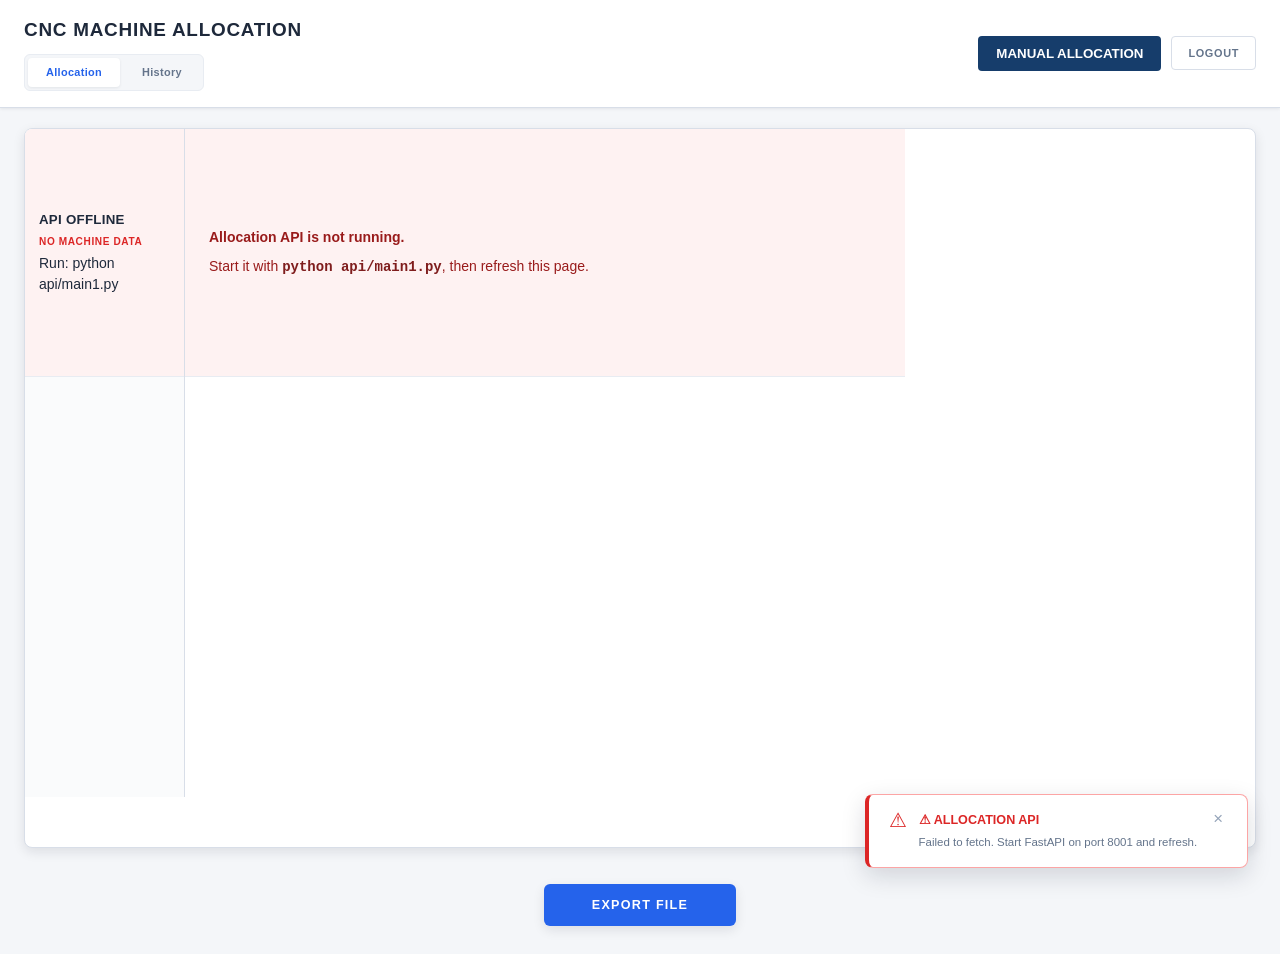
<file: allocation/index.html>
<!DOCTYPE html>
<html lang="en">
<head>
  <meta charset="UTF-8">
  <meta name="viewport" content="width=device-width, initial-scale=1.0">
  <title>CNC Machine Allocation</title>
  <link rel="stylesheet" href="style.css">
</head>
<body>
  <div class="app">
    <header class="app-header">
      <div class="header-left">
        <h1>CNC Machine Allocation</h1>
        <nav class="app-nav">
          <a href="index.html" class="nav-link active">Allocation</a>
          <a href="history.html" class="nav-link">History</a>
        </nav>
      </div>
      <div class="header-actions">
        <button class="btn-manual" id="manualAllocationBtn" type="button">MANUAL ALLOCATION</button>
        <button class="btn-logout" id="logoutBtn" type="button">LOGOUT</button>
      </div>
    </header>

    <div class="schedule-wrapper">
      <div class="schedule-grid">
        <div class="machine-list" id="machineList"></div>

        <div class="timeline-body">
          <div class="timeline-scroll" id="timelineBodyScroll">
            <div class="timeline-canvas" id="timelineCanvas">
              <div class="machine-rows" id="machineRows"></div>
            </div>
          </div>
        </div>
      </div>
    </div>

    <div class="export-section">
      <!-- <button class="btn-export" id="refreshBtn" type="button">RE-ALLOCATION</button> -->
      <button class="btn-export" id="exportBtn">EXPORT FILE</button>
    </div>
  </div>

  <div class="drag-preview" id="dragPreview" hidden>
    <div class="preview-part"></div>
    <div class="preview-time"></div>
    <div class="preview-status"></div>
  </div>

  <div class="toast" id="toast" hidden>
    <div class="toast-icon">⚠</div>
    <div class="toast-content">
      <strong id="toastTitle">Allocation Conflict</strong>
      <p id="toastMessage"></p>
    </div>
    <button class="toast-close" id="toastClose">&times;</button>
  </div>

  <div class="modal-backdrop" id="manualModal" hidden>
    <section class="manual-modal" role="dialog" aria-modal="true" aria-labelledby="manualModalTitle">
      <div class="manual-modal-header">
        <h2 id="manualModalTitle">Manual Allocation</h2>
        <button type="button" class="modal-close" id="manualModalClose" aria-label="Close">&times;</button>
      </div>
      <p class="manual-form-note">Fields below use the existing <code>testdata3</code> column names.</p>
      <form id="manualAllocationForm">
        <div class="manual-form-grid" id="manualFormFields"></div>
        <div class="manual-form-actions">
          <button type="button" class="btn-secondary" id="manualCancelBtn">CANCEL</button>
          <button type="submit" class="btn-manual">CREATE ALLOCATION</button>
        </div>
      </form>
    </section>
  </div>

  <script src="data.js"></script>
  <script src="script.js"></script>
</body>
</html>
</file>
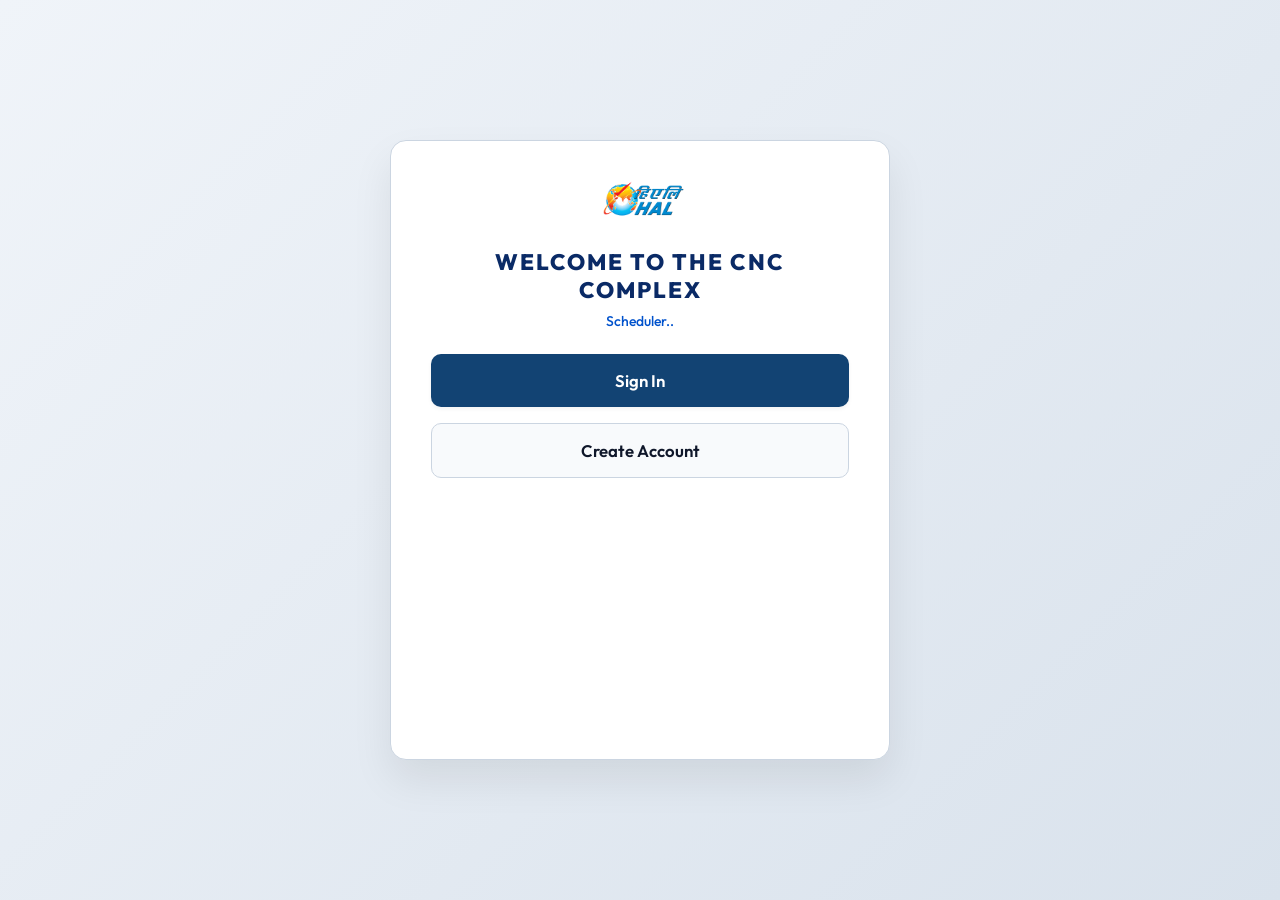
<file: sorting/index.html>
<!DOCTYPE html>
<html lang="en">
<head>
    <meta charset="UTF-8">
    <meta name="viewport" content="width=device-width, initial-scale=1.0">
    <title>Nova – Auth &
         Dashboard</title>
    <style>
        @import url('https://fonts.googleapis.com/css2?family=Outfit:wght@300;400;500;600;700&display=swap');

        :root {
            --primary: #124373;
            --primary-glow: rgba(18, 67, 115, 0.15);
            --secondary: #0066cc;
            --secondary-glow: rgba(0, 102, 204, 0.15);
            --bg-dark: #f1f5f9;
            --card-bg: #ffffff;
            --card-border: #cbd5e1;
            --text-main: #0f172a;
            --text-muted: #64748b;
            --error: #dc2626;
            --success: #15803d;
            --warning: #b45309;
        }

        body, html {
            margin: 0; padding: 0; width: 100vw; height: 100vh;
            font-family: 'Outfit', sans-serif;
            background: linear-gradient(135deg, #f0f4f9 0%, #d9e2ec 100%);
            color: var(--text-main);
            overflow: hidden;
            display: flex;
            justify-content: center;
            align-items: center;
        }

        .app-container {
            position: relative; width: 100%; max-width: 500px;
            height: 620px; z-index: 10;
            transition: max-width 0.4s ease, height 0.4s ease;
        }
        
        .app-container.wide {
            max-width: 900px;
            height: 700px;
        }

        /* ── Welcome + Login redesign (scoped to #page1 / #login-step1 only) ── */
        #page1, #login-step1 {
            padding: 40px;
            border-radius: 16px;
            box-shadow: 0 20px 40px rgba(0,0,0,0.08);
        }
        #page1 .company-logo, #login-step1 .company-logo {
            width: 90px;
            height: auto;
        }
        .welcome-heading {
            margin: 0 0 8px 0;
            text-transform: uppercase;
            font-weight: 800;
            font-size: 1.4rem;
            letter-spacing: 2px;
            color: #0A2A66;
            text-align: center;
        }
        .welcome-subtitle {
            margin: 0 0 24px 0;
            color: #0052cc;
            font-size: 14px;
            font-weight: 500;
            text-align: center;
        }
        .btn-lg {
            padding: 16px 20px;
            font-size: 1.05rem;
            font-weight: 600;
            border-radius: 10px;
        }
        #group-login-pass { position: relative; }
        #loginPassword { padding-right: 44px; }
        .pw-toggle {
            position: absolute;
            right: 14px;
            top: 14px;
            font-size: 16px;
            line-height: 1;
            cursor: pointer;
            user-select: none;
        }

        .page {
            position: absolute; inset: 0;
            background: var(--card-bg);
            border: 1px solid var(--card-border); border-radius: 12px;
            padding: 30px 35px;
            box-shadow: 0 10px 15px -3px rgba(0,0,0,0.05), 0 4px 6px -4px rgba(0,0,0,0.05);
            display: flex; flex-direction: column; justify-content: flex-start;
            transition: opacity 0.3s ease, transform 0.3s ease;
            opacity: 0; pointer-events: none; visibility: hidden;
            overflow-y: auto;
        }
        .page::-webkit-scrollbar { width: 6px; }
        .page::-webkit-scrollbar-track { background: transparent; }
        .page::-webkit-scrollbar-thumb { background: #cbd5e1; border-radius: 3px; }
        .page { -ms-overflow-style: auto; scrollbar-width: thin; }

        .page.active { opacity: 1; transform: translateX(0); pointer-events: all; visibility: visible; }
        .page.right  { transform: translateX(50px); opacity: 0; }
        .page.left   { transform: translateX(-50px); opacity: 0; }

        .logo-header {
            text-align: center;
            margin-bottom: 20px;
            display: flex;
            justify-content: center;
        }
        .company-logo {
            height: 60px;
            object-fit: contain;
        }

        h2 {
            margin: 0 0 10px 0; font-size: 24px; font-weight: 700; letter-spacing: -0.5px;
            color: var(--primary); text-align: center;
        }
        p.subtitle { color: var(--text-muted); margin-bottom: 24px; font-size: 14px; font-weight: 400; text-align: center; }

        .input-group { position: relative; margin-bottom: 24px; }
        .input-group input {
            width: 100%; padding: 14px 16px; border-radius: 8px;
            border: 1px solid var(--card-border); background: #ffffff;
            color: var(--text-main); font-family: inherit; font-size: 15px;
            box-sizing: border-box; transition: all 0.2s ease; outline: none;
        }
        .input-group label {
            position: absolute; left: 16px; top: 14px; color: var(--text-muted);
            transition: all 0.2s ease; pointer-events: none;
            font-size: 15px; font-weight: 400;
        }
        .input-group input:focus,
        .input-group input:not(:placeholder-shown) {
            border-color: var(--primary); background: #ffffff;
            box-shadow: 0 0 0 3px var(--primary-glow);
        }
        .input-group input:focus + label,
        .input-group input:not(:placeholder-shown) + label {
            top: -9px; left: 12px; font-size: 12px; font-weight: 500;
            background: var(--card-bg); padding: 0 6px; color: var(--primary);
            border-radius: 4px; letter-spacing: 0.5px;
        }

        @keyframes violent-shake {
            0%,100% { transform: translateX(0); }
            20% { transform: translateX(-8px); }
            40% { transform: translateX(8px); }
            60% { transform: translateX(-8px); }
            80% { transform: translateX(8px); }
        }
        .error input, .error select { border-color: var(--error) !important; box-shadow: 0 0 0 3px rgba(220,38,38,0.15) !important; }
        .error label { color: var(--error) !important; }
        .shake { animation: violent-shake 0.4s ease; }

        button {
            width: 100%; padding: 14px; border: none; border-radius: 8px;
            font-size: 15px; font-weight: 600; font-family: inherit;
            cursor: pointer; transition: all 0.2s ease;
            position: relative; overflow: hidden;
        }
        button:active { transform: scale(0.98); }

        .btn-primary {
            background: var(--primary);
            color: #fff; margin-bottom: 16px;
            box-shadow: 0 2px 4px rgba(0,0,0,0.05);
        }
        .btn-primary:hover { background: #0c3156; }
        .btn-primary:disabled { opacity: 0.6; cursor: not-allowed; transform: none; }

        .btn-secondary {
            background: #f8fafc; color: var(--text-main);
            border: 1px solid var(--card-border);
        }
        .btn-secondary:hover { background: #f1f5f9; border-color: #94a3b8; }

        .back-link {
            text-align: center; margin-top: 12px; font-size: 14px;
            color: var(--text-muted); cursor: pointer; transition: all 0.2s;
            display: inline-block; width: 100%;
        }
        .back-link:hover { color: var(--primary); text-decoration: underline; }

        @keyframes scaleUp {
            from { transform: scale(0.8); opacity: 0; }
            to { transform: scale(1); opacity: 1; }
        }
        .success-icon {
            display: none; width: 64px; height: 64px; border-radius: 50%;
            background: #f0fdf4; border: 2px solid var(--success);
            color: var(--success); font-size: 32px; line-height: 64px; text-align: center;
            margin: 0 auto 20px auto;
            animation: scaleUp 0.3s ease-out forwards;
        }

        /* ── Dashboard Table ── */
        table { width: 100%; border-collapse: collapse; margin-bottom: 12px; }
        th {
            background: #f8fafc; color: var(--text-muted);
            font-weight: 600; padding: 10px 8px; font-size: 11px;
            text-transform: uppercase; letter-spacing: 1px;
            border-bottom: 2px solid var(--card-border);
        }
        td { padding: 10px 8px; border-bottom: 1px solid #e2e8f0; vertical-align: middle; }

        .table-select {
            width: 100%; padding: 8px 10px; border-radius: 6px;
            background: #ffffff; color: var(--text-main);
            border: 1px solid var(--card-border); font-family: inherit;
            font-size: 13px; outline: none; cursor: pointer; transition: all 0.2s;
        }
        .table-select option { background: #ffffff; color: var(--text-main); }
        .table-select:focus { border-color: var(--primary); box-shadow: 0 0 0 2px var(--primary-glow); }
        .table-select.dup-error { border-color: var(--error) !important; box-shadow: 0 0 0 2px rgba(220,38,38,0.15) !important; }

        .priority-badge {
            display: inline-flex; align-items: center; justify-content: center;
            width: 24px; height: 24px; border-radius: 50%; font-size: 12px;
            font-weight: 600; background: var(--primary);
            color: #fff; margin: 0 auto; display: block; text-align: center; line-height: 24px;
        }

        .btn-add-row {
            background: #f0fdf4; color: var(--success);
            border: 1px solid rgba(21,128,61,0.3); padding: 8px 14px;
            width: auto; border-radius: 6px; font-size: 13px; float: right; margin-bottom: 10px;
            font-weight: 500;
        }
        .btn-add-row:hover { background: var(--success); color: white; }

        .btn-remove-row {
            width: 32px; height: 32px; padding: 0; border-radius: 6px;
            background: #fef2f2; color: var(--error);
            border: 1px solid rgba(220,38,38,0.3);
            display: flex; justify-content: center; align-items: center; margin: 0 auto;
            font-size: 14px;
        }
        .btn-remove-row:hover { background: var(--error); color: white; transform: scale(1.05); }

        @keyframes slideInDown {
            from { opacity: 0; transform: translateY(-10px); }
            to   { opacity: 1; transform: translateY(0); }
        }
        .dynamic-row { animation: slideInDown 0.3s ease-out forwards; transition: opacity 0.3s, transform 0.3s; }

        /* ── Duplicate Toast ── */
        #dup-toast {
            position: fixed; bottom: 30px; left: 50%; transform: translateX(-50%) translateY(80px);
            background: #fee2e2; border: 1px solid #fca5a5;
            color: #991b1b; padding: 12px 24px; border-radius: 8px; font-size: 14px;
            z-index: 1000; font-weight: 500;
            transition: transform 0.3s ease, opacity 0.3s ease;
            opacity: 0; pointer-events: none; white-space: nowrap;
            box-shadow: 0 4px 6px -1px rgba(0,0,0,0.1);
        }
        #dup-toast.show { transform: translateX(-50%) translateY(0); opacity: 1; }

        /* ── Loading spinner ── */
        .spinner {
            display: inline-block; width: 16px; height: 16px;
            border: 2px solid rgba(255,255,255,0.3); border-top-color: #fff;
            border-radius: 50%; animation: spin 0.7s linear infinite; vertical-align: middle; margin-right: 8px;
        }
        @keyframes spin { to { transform: rotate(360deg); } }

        /* ── Results Page ── */
        .results-header { display: flex; align-items: center; gap: 12px; margin-bottom: 6px; }
        .results-badge {
            padding: 4px 12px; border-radius: 20px; font-size: 12px; font-weight: 600;
            background: var(--primary);
            color: #fff; letter-spacing: 0.5px;
        }

        .api-error-banner {
            background: #fee2e2; border: 1px solid #fca5a5;
            border-radius: 8px; padding: 14px 16px; margin-bottom: 16px;
            font-size: 14px; color: #991b1b; display: none;
        }

        .results-table {
            width: 100%;
            color: #1e293b;
            border-collapse: collapse;
            margin-top: 20px;
            background: white;
            border-radius: 8px;
            border: 1px solid #cbd5e1;
            font-size: 14px;
        }

        .results-table th {
            background: var(--primary);
            color: #ffffff;
            padding: 12px;
            text-align: left;
            position: sticky;
            font-weight: 500;
            top: 0;
        }

        .results-table td {
            padding: 10px 12px;
            border-bottom: 1px solid #cbd5e1;
        }

        .results-table tr:nth-child(even) {
            background: #f8fafc;
        }

        .results-table tr:hover {
            background: #f1f5f9;
        }

        .results-table td,
        .results-table th {
            white-space: nowrap;
        }

        #results-container {
            overflow-x: auto;
        }

        .allocation-action-bar {
            display: flex;
            justify-content: flex-end;
            margin-top: 14px;
        }

        .btn-proceed-allocation {
            width: auto;
            min-width: 230px;
            background: #15803d;
            color: #ffffff;
            border: 1px solid #15803d;
            padding: 13px 20px;
            border-radius: 8px;
            font-weight: 700;
        }

        .btn-proceed-allocation:hover {
            background: #166534;
        }
    </style>
</head>
<body>

<!-- Duplicate Toast -->
<div id="dup-toast">⚠ Duplicate combination detected</div>

<div class="app-container">

    <!-- PAGE 1: Welcome -->
    <div id="page1" class="page active">
        <div class="logo-header">
            <img src="hal_logo.png" alt="HAL Logo" class="company-logo">
        </div>
        <div style="text-align:center; margin-top:10px;">
            <div class="welcome-heading">Welcome to the CNC Complex</div>
            <p class="welcome-subtitle">Scheduler..</p>
            <button class="btn-primary btn-lg" onclick="navigate('page1','login-step1','forward')">Sign In</button>
            <button class="btn-secondary btn-lg" onclick="navigate('page1','signup-step1','forward')">Create Account</button>
        </div>
    </div>

    <!-- LOGIN (single-step: username + password together) -->
    <div id="login-step1" class="page right">
        <div class="logo-header">
            <img src="hal_logo.png" alt="HAL Logo" class="company-logo">
        </div>
        <div id="login-form-content">
            <h2>Sign in as Admin</h2>
            <p class="subtitle">Enter your credentials to continue.</p>
            <div class="input-group" id="group-login-user">
                <input type="text" id="loginUsername" placeholder=" " autocomplete="off">
                <label>Username</label>
            </div>
            <div class="input-group" id="group-login-pass">
                <input type="password" id="loginPassword" placeholder=" " autocomplete="off">
                <label>Password</label>
                <span class="pw-toggle" id="loginPwToggle" onclick="toggleLoginPassword()">👁️</span>
            </div>
            <div id="login-error" class="api-error-banner" style="display:none;"></div>
            <button class="btn-primary btn-lg" onclick="submitLogin()">Login</button>
            <div class="back-link" onclick="navigate('login-step1','page1','backward')">← Return Home</div>
        </div>
        <div id="login-success-state" style="display:none; text-align:center; margin-top:20px;">
            <div class="success-icon" id="login-success-icon">✓</div>
            <h2>Access Granted</h2>
            <p class="subtitle" id="login-greeting">Secure connection established.</p>
            <button class="btn-primary" onclick="navigate('login-step1','dashboard-page','forward')">Enter Dashboard</button>
        </div>
    </div>

    <!-- SIGNUP (single step: Full Legal Name, Username, Password only) -->
    <div id="signup-step1" class="page right">
        <div class="logo-header">
            <img src="hal_logo.png" alt="HAL Logo" class="company-logo">
        </div>
        <div id="signup-form-content">
            <h2>Create Account</h2><p class="subtitle">Register with your details.</p>
            <div class="input-group" id="group-name"><input type="text" id="fullName" placeholder=" " autocomplete="off"><label>Full Legal Name</label></div>
            <div class="input-group" id="group-username"><input type="text" id="username" placeholder=" " autocomplete="off"><label>Username</label></div>
            <div class="input-group" id="group-password"><input type="password" id="password" placeholder=" " autocomplete="off"><label>Password</label></div>
            <div id="signup-error" class="api-error-banner" style="display:none;"></div>
            <button class="btn-primary" onclick="submitSignup()">Initialize Account</button>
            <div class="back-link" onclick="navigate('signup-step1','page1','backward')">← Cancel</div>
        </div>
        <div id="signup-success-state" style="display:none; text-align:center; margin-top:20px;">
            <div class="success-icon" id="signup-success-icon">✓</div>
            <h2>System Ready</h2>
            <p class="subtitle">Your profile has been created.</p>
            <button class="btn-primary" onclick="navigate('signup-step1','dashboard-page','forward')">Enter Dashboard</button>
        </div>
    </div>

    <!-- ══════════════════════════════════════════════
         DASHBOARD PAGE
    ══════════════════════════════════════════════ -->
    <div id="dashboard-page" class="page right" style="justify-content:flex-start; padding-top:28px;">
        <div class="logo-header">
            <img src="hal_logo.png" alt="HAL Logo" class="company-logo">
        </div>
        <h2 style="font-size:26px;">Priority Configurator</h2>
        <p class="subtitle" style="margin-bottom:8px;">Row order = priority rank (top = highest)</p>

        <div style="overflow:hidden;">
            <button class="btn-add-row" onclick="addRow()">+ Add Row</button>
            <div style="clear:both;"></div>
        </div>

        <table id="dashboard-table">
            <thead>
                <tr>
                    <th>#</th>
                    <th>PROJECT</th>
                    <th>MODULE</th>
                    <th>AC_COMP</th>
                    <th>DEL</th>
                </tr>
            </thead>
            <tbody id="table-body"></tbody>
        </table>

        <div id="api-error-banner" class="api-error-banner"></div>

        <button class="btn-primary" id="submit-btn" onclick="submitDashboardData()" style="margin-top:auto;">
            Submit &amp; Fetch Results
        </button>
        <button class="btn-secondary" id="existing-allocation-btn" onclick="openExistingAllocation()" style="margin-top:8px;">
            Existing Allocation
        </button>
        <div class="back-link" onclick="resetApp()">← Logout</div>
    </div>

    <!-- ══════════════════════════════════════════════
         RESULTS PAGE  (populated after API call)
    ══════════════════════════════════════════════ -->
    <div id="results-page" class="page right" style="justify-content:flex-start; padding-top:28px;width:100%;">
        <div class="logo-header">
            <img src="hal_logo.png" alt="HAL Logo" class="company-logo">
        </div>
        <div class="results-header">
            <h2 style="font-size:24px; margin:0;">Query Results</h2>
            <span class="results-badge" id="result-count-badge">0 rows</span>
        </div>
        <p class="subtitle" style="margin-bottom:14px;">Sorted by your priority order</p>

       <div
    id="results-container"
    style="flex:1; overflow-y:auto;"
></div>


<div
    id="allocation-error"
    style="
        display:none;
        margin-top:12px;
        padding:12px;
        border-radius:8px;
        background:#fff1f2;
        border:1px solid #fecaca;
        color:#b91c1c;
        font-size:14px;
    "
></div>


<div
    style="
        display:flex;
        gap:12px;
        margin-top:14px;
        flex-wrap:wrap;
    "
>

    <button
        class="btn-primary"
        id="proceed-allocation-btn"
        onclick="proceedForAllocation()"
        style="
            flex:1;
            min-width:220px;
            background:#166534;
        "
    >
        ⚙ Proceed for Allocation
    </button>


    <button
        class="btn-primary"
        onclick="
            navigate(
                'results-page',
                'dashboard-page',
                'backward'
            );
            resetDashboard();
        "
        style="
            flex:1;
            min-width:220px;
        "
    >
        ← Configure Again
    </button>

</div>


<div
    class="back-link"
    onclick="resetApp()"
>
    Logout
</div>
    </div>

</div>

<script>
/* ══════════════════════════════════════════════
   CONFIG – point to your FastAPI server
══════════════════════════════════════════════ */
const API_BASE = "http://localhost:8000";   // existing Sorting API
const ALLOCATION_API_BASE = "http://localhost:8001"; // allocation API (main1.py)

// Sorting Dashboard and Allocation Dashboard should be sibling folders.
// Example: /sorting/index.html  ->  /allocation/index.html
const ALLOCATION_DASHBOARD_URL = "../allocation/index.html";

let sortedRowsForAllocation = [];
let latestSortedRows = [];

/* ══════════════════════════════════════════════
   NAVIGATION
══════════════════════════════════════════════ */
function navigate(fromId, toId, direction) {
    const from = document.getElementById(fromId);
    const to   = document.getElementById(toId);
    
    // Toggles container width dynamically for dashboard/results vs auth views
    const container = document.querySelector('.app-container');
    if (toId === 'dashboard-page' || toId === 'results-page') {
        container.classList.add('wide');
    } else {
        container.classList.remove('wide');
    }
    
    from.classList.remove('active');
    if (direction === 'forward') {
        from.classList.add('left');
        to.classList.remove('right','left'); to.classList.add('active');
    } else {
        from.classList.add('right');
        to.classList.remove('left','right'); to.classList.add('active');
    }
}

/* ══════════════════════════════════════════════
   AUTH VALIDATION
══════════════════════════════════════════════ */
function validateFields(ids) {
    let ok = true;
    ids.forEach(id => {
        const el = document.getElementById(id);
        if (!el.value.trim()) {
            ok = false;
            const g = el.parentElement;
            g.classList.add('error','shake');
            setTimeout(() => g.classList.remove('shake'), 400);
        } else { el.parentElement.classList.remove('error'); }
    });
    return ok;
}

/* Lightweight client-side session cache ONLY — identifies who is currently
   signed in so the sorting page and the allocation dashboard can pass
   user_id to the backend. It is NOT the source of truth for any allocation,
   completion, queue, maintenance, or Work Order data — that all comes from
   MySQL via the API on every load, per the persistence requirement. */
function setCurrentUser(user) {
    localStorage.setItem('cnc_current_user', JSON.stringify(user));
}
function getCurrentUser() {
    try { return JSON.parse(localStorage.getItem('cnc_current_user') || 'null'); }
    catch { return null; }
}

function showAuthError(elId, message) {
    const el = document.getElementById(elId);
    el.textContent = message;
    el.style.display = 'block';
}
function hideAuthError(elId) {
    const el = document.getElementById(elId);
    el.style.display = 'none';
    el.textContent = '';
}

const USERNAME_ALNUM_RE = /^[A-Za-z0-9]+$/;

async function submitLogin() {
    hideAuthError('login-error');
    if (!validateFields(['loginUsername','loginPassword'])) return;
    const username = document.getElementById('loginUsername').value.trim();
    const password = document.getElementById('loginPassword').value;
    if (password.length < 6) { showAuthError('login-error', 'Password must be at least 6 characters.'); return; }

    try {
        const res = await fetch(`${API_BASE}/auth/login`, {
            method: 'POST',
            headers: { 'Content-Type': 'application/json' },
            body: JSON.stringify({ username, password })
        });
        const result = await res.json().catch(() => ({}));
        if (!res.ok) throw new Error(result.detail || 'Invalid username or password.');

        setCurrentUser({ user_id: result.user_id, username: result.username, full_name: result.full_name });
        document.getElementById('login-greeting').innerText = `Welcome back, ${result.full_name || result.username}.`;
        document.getElementById('login-form-content').style.display = 'none';
        document.getElementById('login-success-state').style.display = 'block';
        document.getElementById('login-success-icon').style.display = 'block';
    } catch (err) {
        showAuthError('login-error', err.message || 'Login failed.');
    }
}
function toggleLoginPassword() {
    const pwd = document.getElementById('loginPassword');
    const icon = document.getElementById('loginPwToggle');
    if (pwd.type === 'password') {
        pwd.type = 'text';
        icon.textContent = '🙈';
    } else {
        pwd.type = 'password';
        icon.textContent = '👁️';
    }
}

async function submitSignup() {
    hideAuthError('signup-error');
    if (!validateFields(['fullName','username','password'])) return;
    const fullName = document.getElementById('fullName').value.trim();
    const username = document.getElementById('username').value.trim();
    const password = document.getElementById('password').value;

    if (!USERNAME_ALNUM_RE.test(username)) {
        showAuthError('signup-error', 'Username must contain only letters and digits.');
        return;
    }
    if (password.length < 6) {
        showAuthError('signup-error', 'Password must be at least 6 characters.');
        return;
    }

    try {
        const res = await fetch(`${API_BASE}/auth/register`, {
            method: 'POST',
            headers: { 'Content-Type': 'application/json' },
            body: JSON.stringify({ full_name: fullName, username, password })
        });
        const result = await res.json().catch(() => ({}));
        if (!res.ok) throw new Error(result.detail || 'Registration failed.');

        setCurrentUser({ user_id: result.user_id, username: result.username, full_name: result.full_name });
        document.getElementById('signup-form-content').style.display = 'none';
        document.getElementById('signup-success-state').style.display = 'block';
        document.getElementById('signup-success-icon').style.display = 'block';
    } catch (err) {
        showAuthError('signup-error', err.message || 'Registration failed. Try a different username.');
    }
}

/* ══════════════════════════════════════════════
   EXISTING ALLOCATION — restore, never re-run
══════════════════════════════════════════════ */
async function openExistingAllocation() {
    const user = getCurrentUser();
    const btn = document.getElementById('existing-allocation-btn');
    if (btn) { btn.disabled = true; btn.textContent = 'Checking…'; }
    try {
        const url = user?.user_id
            ? `${ALLOCATION_API_BASE}/allocation-batch/active?user_id=${encodeURIComponent(user.user_id)}`
            : `${ALLOCATION_API_BASE}/allocation-batch/active`;
        const res = await fetch(url, { cache: 'no-store' });
        const result = await res.json().catch(() => ({}));
        if (!res.ok) throw new Error(result.detail || 'Unable to check for an active allocation.');

        if (!result.has_active_batch) {
            showToast('No active allocation found for your account.');
            return;
        }
        // Restore only — no sorting, no re-allocation, no queue reset.
        window.location.href = ALLOCATION_DASHBOARD_URL;
    } catch (err) {
        showToast(err.message || 'Unable to restore existing allocation.');
    } finally {
        if (btn) { btn.disabled = false; btn.textContent = 'Existing Allocation'; }
    }
}

/* ══════════════════════════════════════════════
   DASHBOARD – TABLE LOGIC
══════════════════════════════════════════════ */
const PROJECTS = ["Maruti","Mahindra","Audi","Tata","BMW","Tesla"];
const MODULES  = ["Transmission","Door","Braking","Wheel","Engine","Chassis"];

// Track all selected combinations: key = "project::module"
const usedCombos = new Set();

function buildOptions(list, selectedValue) {
    return list.map(v => `<option value="${v}" ${v===selectedValue?'selected':''}>${v}</option>`).join('');
}

function addRow() {
    const tbody = document.getElementById("table-body");
    const rowIndex = tbody.rows.length + 1;

    const row = document.createElement("tr");
    row.className = "dynamic-row";
    row.dataset.combo = "";   // tracks current project::module combo

    row.innerHTML = `
        <td><span class="priority-badge">${rowIndex}</span></td>
        <td>
            <select class="table-select proj-sel" onchange="onComboChange(this.closest('tr'))">
                ${buildOptions(PROJECTS, PROJECTS[0])}
            </select>
        </td>
        <td>
            <select class="table-select mod-sel" onchange="onComboChange(this.closest('tr'))">
                ${buildOptions(MODULES, MODULES[0])}
            </select>
        </td>
        <td>
            <input type="number" class="table-select ac-inp" min="0" placeholder="0.00" step="0.01">
        </td>
        <td>
            <button class="btn-remove-row" onclick="removeRow(this)">✕</button>
        </td>
    `;

    tbody.appendChild(row);
    refreshPriorityBadges();
    onComboChange(row);   // register initial combo
}

function onComboChange(row) {
    // Release old combo
    if (row.dataset.combo) usedCombos.delete(row.dataset.combo);

    const proj = row.querySelector('.proj-sel').value;
    const mod  = row.querySelector('.mod-sel').value;
    const key  = `${proj}::${mod}`;

    if (usedCombos.has(key)) {
        // Highlight duplicates
        row.querySelector('.proj-sel').classList.add('dup-error');
        row.querySelector('.mod-sel').classList.add('dup-error');
        row.dataset.combo = "";   // don't claim it
        showToast(`"${proj} + ${mod}" already used in another row`);
    } else {
        row.querySelector('.proj-sel').classList.remove('dup-error');
        row.querySelector('.mod-sel').classList.remove('dup-error');
        usedCombos.add(key);
        row.dataset.combo = key;
    }
}

function removeRow(btn) {
    const row = btn.closest('tr');
    if (row.dataset.combo) usedCombos.delete(row.dataset.combo);
    row.style.opacity = '0'; row.style.transform = 'translateX(30px)';
    setTimeout(() => { row.remove(); refreshPriorityBadges(); }, 300);
}

function refreshPriorityBadges() {
    document.querySelectorAll('#table-body tr').forEach((r, i) => {
        const badge = r.querySelector('.priority-badge');
        if (badge) badge.textContent = i + 1;
    });
}

/* ── Toast ── */
let toastTimer;
function showToast(msg) {
    const t = document.getElementById('dup-toast');
    t.textContent = `⚠ ${msg}`;
    t.classList.add('show');
    clearTimeout(toastTimer);
    toastTimer = setTimeout(() => t.classList.remove('show'), 2800);
}

/* ── Submit ── */
async function submitDashboardData() {
    const rows  = document.querySelectorAll('#table-body tr');
    if (rows.length === 0) { showToast('Add at least one row'); return; }

    // Check for any unresolved duplicates (rows without a registered combo)
    const hasDup = Array.from(rows).some(r => r.dataset.combo === "");
    if (hasDup) { showToast('Fix duplicate combinations before submitting'); return; }

    // Build payload
    const combinations = Array.from(rows).map(r => ({
        project: r.querySelector('.proj-sel').value,
        module:  r.querySelector('.mod-sel').value,
        ac_comp: parseFloat(r.querySelector('.ac-inp').value) || null,
    }));

    // UI: loading state
    const btn = document.getElementById('submit-btn');
    btn.disabled = true;
    btn.innerHTML = `<span class="spinner"></span>Fetching…`;
    document.getElementById('api-error-banner').style.display = 'none';

    try {
        const res = await fetch(`${API_BASE}/submit`, {
            method: 'POST',
            headers: { 'Content-Type': 'application/json' },
            body: JSON.stringify({ combinations }),
        });

        if (!res.ok) {
            const err = await res.json();
            throw new Error(err.detail || `HTTP ${res.status}`);
        }

       const data = await res.json();

latestSortedRows = Array.isArray(data)
    ? data
    : [];

renderResults(
    latestSortedRows,
    combinations
);
        navigate('dashboard-page','results-page','forward');

    } catch (e) {
        const banner = document.getElementById('api-error-banner');
        banner.textContent = `⚠ API Error: ${e.message}`;
        banner.style.display = 'block';
    } finally {
        btn.disabled = false;
        btn.innerHTML = 'Submit &amp; Fetch Results';
    }
}

/* ══════════════════════════════════════════════
   RESULTS RENDERER
══════════════════════════════════════════════ */
function isCompletedSortedRow(row) {
    const extra = row?.extra_data || {};
    if (extra.already_completed === true) return true;
    const workOrder = String(extra.work_order || extra.WORK_ORDER || extra['Work Order'] || '').trim();
    const sameWorkFlag = extra.same_work_already_processed === true;
    if (sameWorkFlag && workOrder) return true;
    return false;
}

function renderResults(rows, originalCombos) {
    rows = (Array.isArray(rows) ? rows : []).filter(row => !isCompletedSortedRow(row));
    sortedRowsForAllocation = rows;
    latestSortedRows = rows;
    const container = document.getElementById('results-container');
    container.innerHTML = '';

    document.getElementById('result-count-badge').textContent =
        `${rows.length} row${rows.length !== 1 ? 's' : ''}`;

    if (rows.length === 0) {
        container.innerHTML = `
            <p style="color:var(--text-muted); text-align:center; margin-top:30px;">
                No data returned from the database.
            </p>`;
        return;
    }

    // Collect all extra_data keys so every column is shown
    const extraColumns = [...new Set(
        rows.flatMap(r => Object.keys(r.extra_data || {}))
    )];

    let table = `
        <table class="results-table">
            <thead>
                <tr>
                    <th>Project</th>
                    <th>Module</th>
                    <th>Priority</th>
                    <th>AC_COMP</th>
                    ${extraColumns.map(col => `<th>${col}</th>`).join("")}
                </tr>
            </thead>
            <tbody>
    `;

    rows.forEach(row => {
        table += `
            <tr>
                <td>${row.project}</td>
                <td>${row.module}</td>
                <td>${row.priority}</td>
                <td>${row.ac_comp ?? "-"}</td>
                ${extraColumns.map(col =>
                    `<td>${row.extra_data?.[col] ?? "-"}</td>`
                ).join("")}
            </tr>
        `;
    });

    table += `
            </tbody>
        </table>
    `;

    container.innerHTML = table;
}

/* ══════════════════════════════════════════════
   PROCEED FOR ALLOCATION
══════════════════════════════════════════════ */
async function proceedForAllocation() {

    const button =
        document.getElementById(
            "proceed-allocation-btn"
        );

    const errorBox =
        document.getElementById(
            "allocation-error"
        );


    errorBox.style.display = "none";
    errorBox.textContent = "";


    // --------------------------------------------------------
    // Safety check
    // --------------------------------------------------------

    if (
        !Array.isArray(latestSortedRows) ||
        latestSortedRows.length === 0
    ) {

        errorBox.textContent =
            "No sorted data is available for allocation.";

        errorBox.style.display = "block";

        return;
    }


    // --------------------------------------------------------
    // Loading state
    // --------------------------------------------------------

    button.disabled = true;

    button.innerHTML =
        "⚙ Allocating...";


    try {

        console.log(
            "Sending sorted rows for allocation:",
            latestSortedRows
        );


        // ----------------------------------------------------
        // SEND EXACT SORTED ORDER
        // ----------------------------------------------------

        const response =
            await fetch(
                `${ALLOCATION_API_BASE}/allocate`,
                {
                    method: "POST",

                    headers: {
                        "Content-Type":
                            "application/json"
                    },

                    body: JSON.stringify({
                        rows: (Array.isArray(latestSortedRows) ? latestSortedRows : [])
                            .filter(row => !isCompletedSortedRow(row)),
                        user_id: getCurrentUser()?.user_id ?? null
                    })
                }
            );


        // ----------------------------------------------------
        // Read response safely
        // ----------------------------------------------------

        const result =
            await response.json();


        if (!response.ok) {

            throw new Error(
                result.detail ||
                result.message ||
                `HTTP ${response.status}`
            );
        }


        if (!result.success) {

            throw new Error(
                result.message ||
                "Allocation failed."
            );
        }


        console.log(
            "Allocation completed:",
            result
        );


        // ----------------------------------------------------
        // Verify allocation results before navigation
        // ----------------------------------------------------

        const verifyResponse =
            await fetch(
                `${ALLOCATION_API_BASE}/allocation-results`,
                {
                    method: "GET",
                    cache: "no-store"
                }
            );


        if (!verifyResponse.ok) {

            throw new Error(
                "Allocation completed but results could not be loaded."
            );
        }


        const verifyData =
            await verifyResponse.json();


        if (
            !verifyData.success ||
            !Array.isArray(verifyData.data)
        ) {

            throw new Error(
                "Allocation result verification failed."
            );
        }


        if (verifyData.data.length === 0) {

            throw new Error(
                "Allocation completed but no allocation rows were returned."
            );
        }


        // ----------------------------------------------------
        // NAVIGATE
        // ----------------------------------------------------

        const allocationDashboard =
            "../allocation/index.html";


        window.location.href =
            allocationDashboard;


    } catch (error) {

        console.error(
            "Proceed for Allocation failed:",
            error
        );


        errorBox.textContent =
            `⚠ Allocation Error: ${error.message}`;

        errorBox.style.display =
            "block";


        button.disabled = false;

        button.innerHTML =
            "⚙ Proceed for Allocation";
    }
}

/* ══════════════════════════════════════════════
   RESET
══════════════════════════════════════════════ */
function resetApp() { window.location.reload(); }
function resetDashboard() {
    usedCombos.clear();
    document.getElementById('table-body').innerHTML = '';
    addRow();
}

/* ── Init ── */
window.onload = () => { addRow(); };
</script>
</body>
</html>
</file>
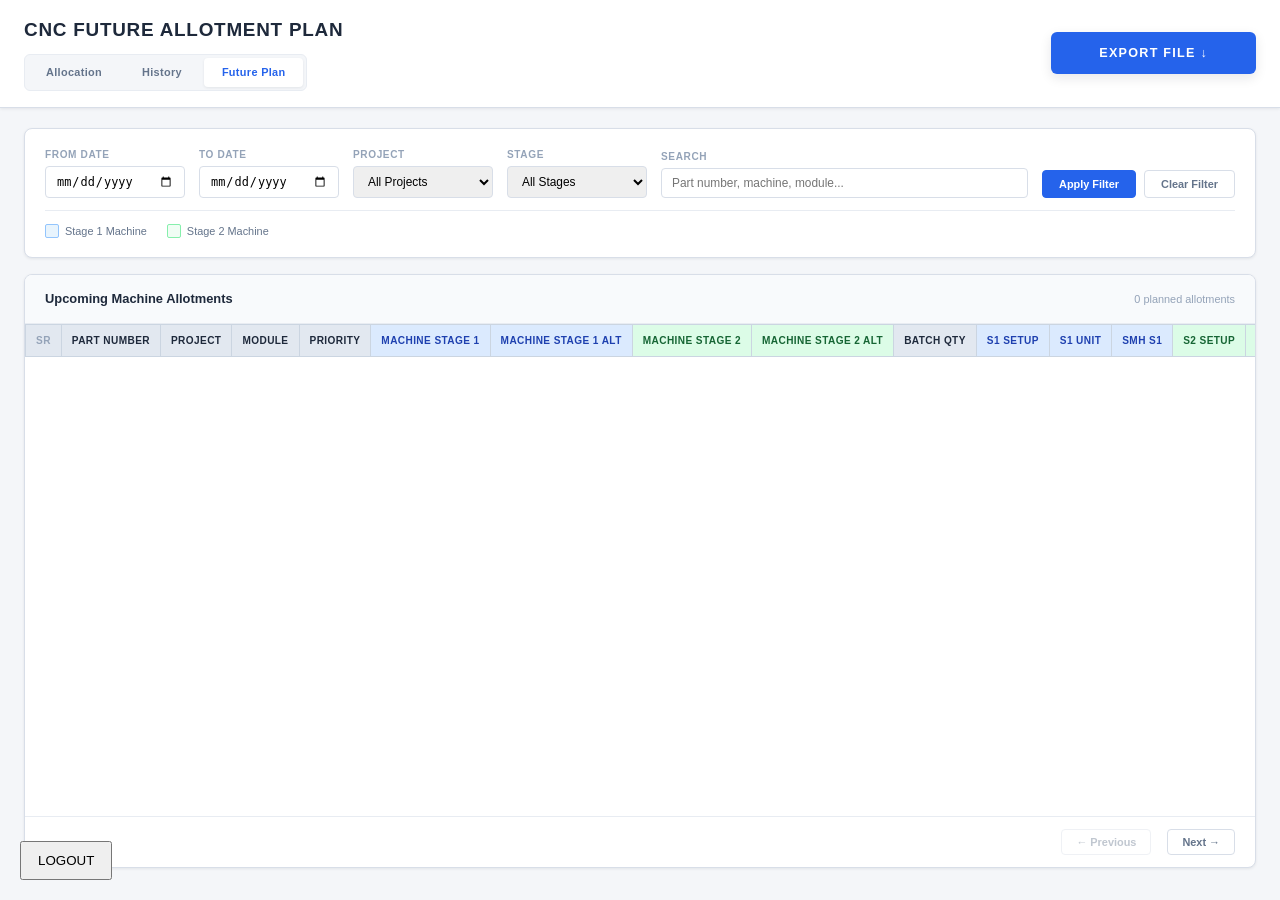
<file: allocation/future.html>
<!DOCTYPE html>
<html lang="en">
<head>
  <meta charset="UTF-8">
  <meta name="viewport" content="width=device-width, initial-scale=1.0">
  <title>CNC Future Allotment Plan</title>
  <link rel="stylesheet" href="style.css">
  <link rel="stylesheet" href="future.css">
</head>
<body>
  <div class="app future-app">
    <header class="app-header">
      <div class="header-left">
        <h1>CNC Future Allotment Plan</h1>
        <nav class="app-nav">
          <a href="index.html" class="nav-link">Allocation</a>
          <a href="history.html" class="nav-link">History</a>
          <a href="future.html" class="nav-link active">Future Plan</a>
        </nav>
      </div>
      <button class="btn-export btn-export-header" id="exportBtn">EXPORT FILE ↓</button>
    </header>

    <div class="future-content">
      <section class="filters-panel future-filters">
        <div class="filters-row">
          <div class="filter-group">
            <label for="dateFrom">From Date</label>
            <input type="date" id="dateFrom">
          </div>
          <div class="filter-group">
            <label for="dateTo">To Date</label>
            <input type="date" id="dateTo">
          </div>
          <div class="filter-group">
            <label for="projectFilter">Project</label>
            <select id="projectFilter">
              <option value="">All Projects</option>
            </select>
          </div>
          <div class="filter-group">
            <label for="stageFilter">Stage</label>
            <select id="stageFilter">
              <option value="">All Stages</option>
              <option value="Stage 1">Stage 1</option>
              <option value="Stage 2">Stage 2</option>
            </select>
          </div>
          <div class="filter-group filter-search">
            <label for="searchInput">Search</label>
            <input type="text" id="searchInput" placeholder="Part number, machine, module...">
          </div>
          <div class="filter-actions">
            <button class="btn-filter" id="applyFilter">Apply Filter</button>
            <button class="btn-filter btn-filter-secondary" id="clearFilter">Clear Filter</button>
          </div>
        </div>
        <div class="stage-legend">
          <span class="legend-item"><span class="legend-swatch stage-1"></span> Stage 1 Machine</span>
          <span class="legend-item"><span class="legend-swatch stage-2"></span> Stage 2 Machine</span>
        </div>
      </section>

      <section class="excel-section">
        <div class="excel-toolbar">
          <h2>Upcoming Machine Allotments</h2>
          <span class="record-count" id="recordCount"></span>
        </div>

        <div class="excel-wrapper" id="excelWrapper">
          <table class="excel-table" id="excelTable">
            <thead>
              <tr>
                <th class="col-sr">SR</th>
                <th>Part Number</th>
                <th>Project</th>
                <th>Module</th>
                <th>Priority</th>
                <th class="col-stage1">Machine Stage 1</th>
                <th class="col-stage1">Machine Stage 1 Alt</th>
                <th class="col-stage2">Machine Stage 2</th>
                <th class="col-stage2">Machine Stage 2 Alt</th>
                <th>Batch Qty</th>
                <th class="col-stage1">S1 Setup</th>
                <th class="col-stage1">S1 Unit</th>
                <th class="col-stage1">SMH S1</th>
                <th class="col-stage2">S2 Setup</th>
                <th class="col-stage2">S2 Unit</th>
                <th class="col-stage2">SMH S2</th>
                <th>AC Comp</th>
                <th>Final SMH</th>
                <th>Scheduled Date</th>
                <th>Status</th>
              </tr>
            </thead>
            <tbody id="excelTableBody"></tbody>
          </table>
        </div>

        <div class="pagination" id="pagination" hidden>
          <span class="pagination-info" id="paginationInfo"></span>
          <div class="pagination-controls">
            <button class="page-btn" id="prevPage" disabled>← Previous</button>
            <div class="page-numbers" id="pageNumbers"></div>
            <button class="page-btn" id="nextPage">Next →</button>
          </div>
        </div>
      </section>
    </div>
  </div>

  <button id="logoutBtn" type="button" style="position:fixed;left:20px;bottom:20px;z-index:20;padding:10px 16px;cursor:pointer;">LOGOUT</button>

  <script src="data.js"></script>
  <script src="future.js"></script>
</body>
</html>
</file>
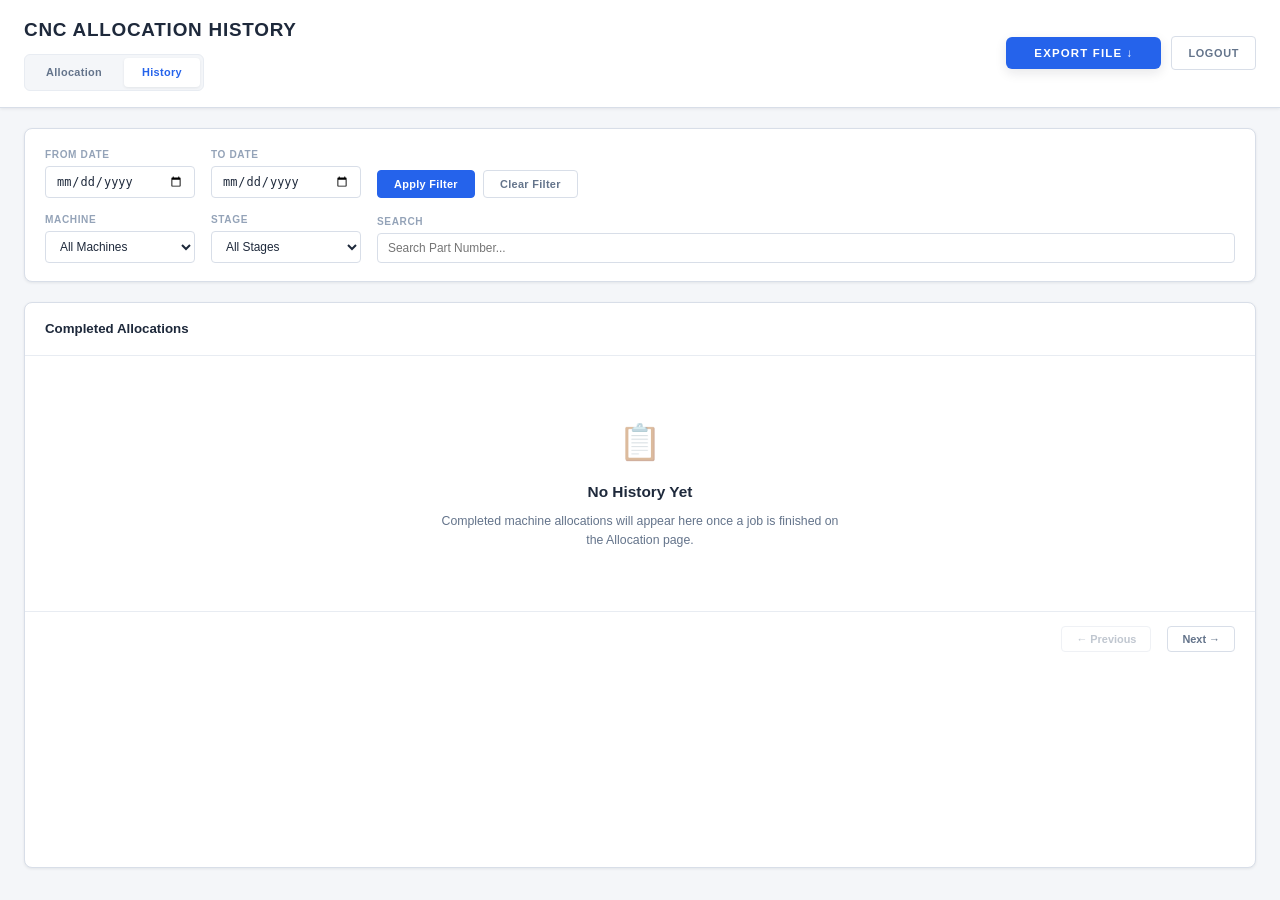
<file: allocation/history.html>
<!DOCTYPE html>
<html lang="en">
<head>
  <meta charset="UTF-8">
  <meta name="viewport" content="width=device-width, initial-scale=1.0">
  <title>CNC Allocation History</title>
  <link rel="stylesheet" href="style.css">
  <link rel="stylesheet" href="history.css">
</head>
<body>
  <div class="app history-app">
    <header class="app-header">
      <div class="header-left">
        <h1>CNC Allocation History</h1>
        <nav class="app-nav">
          <a href="index.html" class="nav-link">Allocation</a>
          <a href="history.html" class="nav-link active">History</a>
        </nav>
      </div>
      <div class="header-actions">
        <button class="btn-export btn-export-header" id="exportBtn">EXPORT FILE ↓</button>
        <button class="btn-logout" id="logoutBtn" type="button">LOGOUT</button>
      </div>
    </header>

    <div class="history-content">
      <section class="filters-panel">
        <div class="filters-row">
          <div class="filter-group">
            <label for="dateFrom">From Date</label>
            <input type="date" id="dateFrom" value="2026-08-09">
          </div>
          <div class="filter-group">
            <label for="dateTo">To Date</label>
            <input type="date" id="dateTo" value="2026-08-09">
          </div>
          <div class="filter-actions">
            <button class="btn-filter" id="applyFilter">Apply Filter</button>
            <button class="btn-filter btn-filter-secondary" id="clearFilter">Clear Filter</button>
          </div>
        </div>
        <div class="filters-row">
          <div class="filter-group">
            <label for="machineFilter">Machine</label>
            <select id="machineFilter">
              <option value="">All Machines</option>
            </select>
          </div>
          <div class="filter-group">
            <label for="stageFilter">Stage</label>
            <select id="stageFilter">
              <option value="">All Stages</option>
              <option value="Stage 1">Stage 1</option>
              <option value="Stage 2">Stage 2</option>
            </select>
          </div>
          <div class="filter-group filter-search">
            <label for="searchInput">Search</label>
            <input type="text" id="searchInput" placeholder="Search Part Number...">
          </div>
        </div>
      </section>

      <section class="table-section">
        <div class="table-header-bar">
          <h2>Completed Allocations</h2>
          <span class="record-count" id="recordCount"></span>
        </div>

        <div class="empty-state" id="emptyState" hidden>
          <div class="empty-icon">📋</div>
          <h3>No History Yet</h3>
          <p>Completed machine allocations will appear here once a job is finished on the Allocation page.</p>
        </div>

        <div class="empty-state empty-filtered" id="emptyFiltered" hidden>
          <div class="empty-icon">🔍</div>
          <h3>No Matching Records</h3>
          <p>No completed allocations match your current filters. Try adjusting the filters or search term.</p>
        </div>

        <div class="table-wrapper" id="tableWrapper">
          <table class="history-table" id="historyTable">
            <thead>
              <tr>
                <th class="col-sr">SR</th>
                <th data-sort="partNo">Part Number <span class="sort-icon"></span></th>
                <th data-sort="project">Project <span class="sort-icon"></span></th>
                <th data-sort="module">Module <span class="sort-icon"></span></th>
                <th data-sort="quantity">Quantity <span class="sort-icon"></span></th>
                <th data-sort="priority">Priority <span class="sort-icon"></span></th>
                <th data-sort="machine">Machine <span class="sort-icon"></span></th>
                <th data-sort="stage">Stage <span class="sort-icon"></span></th>
                <th data-sort="workOrder">Work Order <span class="sort-icon"></span></th>
                <th data-sort="startDate">Scheduled Start <span class="sort-icon"></span></th>
                <th data-sort="endDate">Scheduled End <span class="sort-icon"></span></th>
                <th>Estimated Start <span class="sort-icon"></span></th>
                <th>Estimated End <span class="sort-icon"></span></th>
                <th data-sort="duration">Duration <span class="sort-icon"></span></th>
                <th>Actual Start <span class="sort-icon"></span></th>
                <th>Actual End <span class="sort-icon"></span></th>
                <th data-sort="status">Status <span class="sort-icon"></span></th>
              </tr>
            </thead>
            <tbody id="historyTableBody"></tbody>
          </table>
        </div>

        <div class="pagination" id="pagination" hidden>
          <span class="pagination-info" id="paginationInfo"></span>
          <div class="pagination-controls">
            <button class="page-btn" id="prevPage" disabled>← Previous</button>
            <div class="page-numbers" id="pageNumbers"></div>
            <button class="page-btn" id="nextPage">Next →</button>
          </div>
        </div>
      </section>
    </div>
  </div>

  <script src="data.js"></script>
  <script src="history.js"></script>
</body>
</html>
</file>
<file: allocation/style.css>
/* CNC Machine Allocation — Professional Industrial UI */

*,
*::before,
*::after {
  box-sizing: border-box;
  margin: 0;
  padding: 0;
}

:root {
  --bg: #f4f6f9;
  --surface: #ffffff;
  --border: #d8dee8;
  --border-light: #e8ecf2;
  --text-primary: #1e293b;
  --text-secondary: #64748b;
  --text-muted: #94a3b8;
  --accent: #2563eb;
  --accent-hover: #1d4ed8;
  --accent-light: #eff6ff;
  --stage1-bg: #e8f4fd;
  --stage1-border: #93c5fd;
  --stage1-header: #1e40af;
  --stage2-bg: #f0fdf4;
  --stage2-border: #86efac;
  --stage2-header: #166534;
  --running: #059669;
  --running-bg: #ecfdf5;
  --completed: #6b7280;
  --completed-bg: #f3f4f6;
  --maintenance: #dc2626;
  --maintenance-bg: #fef2f2;
  --shadow-sm: 0 1px 3px rgba(15, 23, 42, 0.08);
  --shadow-md: 0 4px 12px rgba(15, 23, 42, 0.1);
  --machine-col-width: 160px;
  --row-height: 248px;
  --hour-width: 224px;
  --timeline-start-hour: 8;
  --timeline-end-hour: 18;
  --header-height: 52px;
}

html {
  font-size: 14px;
}

body {
  font-family: "Segoe UI", -apple-system, BlinkMacSystemFont, Roboto, "Helvetica Neue", Arial, sans-serif;
  background: var(--bg);
  color: var(--text-primary);
  line-height: 1.5;
  min-height: 100vh;
}

.app {
  max-width: 100%;
  min-height: 100vh;
  display: flex;
  flex-direction: column;
}

/* Header */
.app-header {
  background: var(--surface);
  border-bottom: 1px solid var(--border);
  padding: 16px 24px;
  display: flex;
  align-items: center;
  justify-content: space-between;
  box-shadow: var(--shadow-sm);
  position: sticky;
  top: 0;
  z-index: 100;
}

.header-left {
  display: flex;
  flex-direction: column;
  gap: 10px;
}

.app-header h1 {
  font-size: 1.35rem;
  font-weight: 700;
  letter-spacing: 0.04em;
  color: var(--text-primary);
  text-transform: uppercase;
}

.app-nav {
  display: flex;
  gap: 4px;
  background: var(--bg);
  padding: 3px;
  border-radius: 6px;
  border: 1px solid var(--border-light);
  width: fit-content;
}

.nav-link {
  padding: 6px 18px;
  font-size: 0.78rem;
  font-weight: 600;
  text-decoration: none;
  color: var(--text-secondary);
  border-radius: 4px;
  letter-spacing: 0.03em;
  transition: background 0.15s, color 0.15s;
}

.nav-link:hover {
  color: var(--text-primary);
  background: rgba(255, 255, 255, 0.7);
}

.nav-link.active {
  background: var(--surface);
  color: var(--accent);
  box-shadow: var(--shadow-sm);
}

.header-date {
  display: flex;
  flex-direction: column;
  align-items: flex-end;
  gap: 2px;
}

.date-label {
  font-size: 0.72rem;
  text-transform: uppercase;
  letter-spacing: 0.06em;
  color: var(--text-muted);
  font-weight: 600;
}

.date-value {
  font-size: 1rem;
  font-weight: 600;
  color: var(--accent);
}

/* Schedule Grid */
.schedule-wrapper {
  flex: 1;
  padding: 20px 24px;
  overflow: hidden;
}

.schedule-grid {
  display: grid;
  grid-template-columns: var(--machine-col-width) 1fr;
  grid-template-rows: 1fr;
  background: var(--surface);
  border: 1px solid var(--border);
  border-radius: 8px;
  box-shadow: var(--shadow-md);
  overflow: hidden;
  height: calc(100vh - 180px);
  min-height: 500px;
}

.machine-column-header,
.timeline-column-header {
  background: #f8fafc;
  border-bottom: 1px solid var(--border);
  font-size: 0.75rem;
  font-weight: 700;
  text-transform: uppercase;
  letter-spacing: 0.08em;
  color: var(--text-secondary);
  display: flex;
  align-items: center;
  padding: 0 16px;
}

.timeline-column-header {
  padding: 0;
  overflow: hidden;
}

.machine-list {
  overflow-y: auto;
  border-right: 1px solid var(--border);
  background: #fafbfc;
}

.timeline-body {
  overflow: hidden;
  position: relative;
}

.timeline-scroll {
  overflow-x: auto;
  overflow-y: hidden;
  height: 100%;
  scrollbar-width: thin;
  scrollbar-color: #cbd5e1 transparent;
}

.timeline-scroll::-webkit-scrollbar {
  height: 8px;
}

.timeline-scroll::-webkit-scrollbar-thumb {
  background: #cbd5e1;
  border-radius: 4px;
}

/* Timeline Ruler */
.timeline-ruler {
  display: flex;
  height: var(--header-height);
  min-width: max-content;
  position: relative;
  background: #f8fafc;
}

.hour-marker {
  flex-shrink: 0;
  width: var(--hour-width);
  display: flex;
  align-items: center;
  justify-content: flex-start;
  padding-left: 8px;
  font-size: 0.8rem;
  font-weight: 600;
  color: transparent;
  border-right: 1px solid var(--border-light);
  position: relative;
}

.hour-marker::after {
  content: "";
  position: absolute;
  bottom: 0;
  left: 0;
  right: 0;
  height: 2px;
  background: var(--border);
}

/* Timeline Canvas */
.timeline-canvas {
  position: relative;
  min-width: max-content;
}

.grid-lines {
  position: absolute;
  top: 0;
  left: 0;
  right: 0;
  bottom: 0;
  display: flex;
  pointer-events: none;
}

.grid-line {
  flex-shrink: 0;
  width: var(--hour-width);
  border-right: 1px solid var(--border-light);
  height: 100%;
}

/* Machine Rows */
.machine-rows {
  position: relative;
}

.machine-row {
  min-height: var(--row-height);
  border-bottom: 1px solid var(--border-light);
  position: relative;
  overflow: hidden;
}

.btn-manual { border:0; border-radius:4px; background:#163d6b; color:#fff; font-weight:700; padding:10px 18px; cursor:pointer; }
.btn-manual:hover { background:#0e2f57; }
.modal-backdrop { position:fixed; inset:0; z-index:2000; background:rgba(7,20,38,.55); display:flex; align-items:center; justify-content:center; padding:24px; }
.modal-backdrop[hidden] { display:none; }
.manual-modal { width:min(820px,96vw); max-height:90vh; overflow:auto; background:#fff; border-radius:8px; box-shadow:0 18px 60px rgba(0,0,0,.3); padding:22px; }
.manual-modal-header { display:flex; justify-content:space-between; align-items:center; border-bottom:1px solid #d8dee8; padding-bottom:12px; }
.manual-modal-header h2 { margin:0; color:#17365d; }
.modal-close { border:0; background:transparent; font-size:28px; cursor:pointer; }
.manual-form-note { color:#5d6878; }
.manual-form-grid { display:grid; grid-template-columns:repeat(2,minmax(0,1fr)); gap:14px 18px; }
.manual-field { display:flex; flex-direction:column; gap:5px; font-size:12px; font-weight:700; color:#34445a; }
.manual-field input,.manual-field select { box-sizing:border-box; width:100%; padding:9px; border:1px solid #bac5d3; border-radius:4px; background:#fff; }
.manual-form-actions { display:flex; justify-content:flex-end; gap:10px; margin-top:22px; }
.btn-secondary { border:1px solid #9ba8b8; border-radius:4px; background:#fff; padding:9px 18px; cursor:pointer; }
@media (max-width:650px) { .manual-form-grid { grid-template-columns:1fr; } }

.machine-lane {
  height: 100%;
  min-width: max-content;
  padding: 6px 12px;
  display: flex;
  flex-flow: row nowrap;
  align-items: flex-start;
  gap: 12px;
}

.board-api-error { display:flex; flex-direction:column; justify-content:center; gap:8px; height:100%; padding:24px; color:#991b1b; background:#fef2f2; box-sizing:border-box; }
.board-api-error code { color:#7f1d1d; font-weight:700; }
.api-error-item { background:#fef2f2; }

.machine-row.maintenance-row {
  background: repeating-linear-gradient(
    -45deg,
    transparent,
    transparent 8px,
    rgba(220, 38, 38, 0.04) 8px,
    rgba(220, 38, 38, 0.04) 16px
  );
}

.maintenance-overlay {
  position: absolute;
  top: 50%;
  left: 0;
  right: 0;
  transform: translateY(-50%);
  height: 3px;
  background: var(--maintenance);
  z-index: 5;
  pointer-events: none;
}

.maintenance-label {
  position: absolute;
  top: 6px;
  left: 50%;
  transform: translateX(-50%);
  background: var(--maintenance);
  color: white;
  font-size: 0.72rem;
  font-weight: 700;
  letter-spacing: 0.1em;
  padding: 4px 14px;
  border-radius: 3px;
  z-index: 6;
  pointer-events: none;
  white-space: nowrap;
}

.machine-row.drag-target {
  background: var(--accent-light);
  outline: 2px dashed var(--accent);
  outline-offset: -2px;
}

.machine-row.drag-target::after,
.machine-row.drag-target-invalid::after {
  position: absolute;
  top: 8px;
  right: 12px;
  padding: 3px 7px;
  border-radius: 3px;
  font-size: 0.62rem;
  font-weight: 700;
  letter-spacing: 0.06em;
  z-index: 30;
}

.machine-row.drag-target::after {
  content: "DROP HERE";
  background: var(--accent);
  color: white;
}

.machine-row.drag-target-invalid {
  background: #fef2f2;
  outline: 2px dashed var(--maintenance);
  outline-offset: -2px;
}

.machine-row.drag-target-invalid::after {
  content: "NOT ALLOWED";
  background: var(--maintenance);
  color: white;
}

/* Machine Label (left column) */
.machine-item {
  min-height: var(--row-height);
  border-bottom: 1px solid var(--border-light);
  padding: 12px 14px;
  display: flex;
  flex-direction: column;
  justify-content: center;
  gap: 4px;
  position: relative;
  transition: background 0.15s;
}

.machine-item:hover {
  background: #f1f5f9;
}

.machine-item.maintenance {
  background: var(--maintenance-bg);
}

.machine-name {
  font-size: 0.95rem;
  font-weight: 700;
  color: var(--text-primary);
  letter-spacing: 0.02em;
}

.machine-status {
  font-size: 0.72rem;
  font-weight: 600;
  text-transform: uppercase;
  letter-spacing: 0.06em;
}

.machine-status.idle {
  color: var(--text-muted);
}

.machine-status.running {
  color: var(--running);
}

.machine-status.maintenance {
  color: var(--maintenance);
}

.machine-controls {
  margin-top: 6px;
  opacity: 0;
  transition: opacity 0.15s;
}

.machine-item:hover .machine-controls {
  opacity: 1;
}

.btn-maintenance,
.btn-back-maintenance {
  font-size: 0.68rem;
  font-weight: 600;
  padding: 3px 8px;
  border-radius: 3px;
  border: 1px solid;
  cursor: pointer;
  transition: all 0.15s;
  text-transform: uppercase;
  letter-spacing: 0.04em;
}

.btn-maintenance {
  background: white;
  border-color: var(--maintenance);
  color: var(--maintenance);
}

.btn-maintenance:hover {
  background: var(--maintenance);
  color: white;
}

.btn-back-maintenance {
  background: white;
  border-color: var(--running);
  color: var(--running);
}

.btn-back-maintenance:hover {
  background: var(--running);
  color: white;
}

/* Allocation Boxes */
.allocation-box {
  position: relative;
  flex: 0 0 214px;
  border-radius: 6px;
  border: 1px solid;
  padding: 6px 8px;
  padding-top: 18px;
  cursor: grab;
  z-index: 10;
  display: flex;
  flex-direction: column;
  gap: 2px;
  box-shadow: var(--shadow-sm);
  transition: box-shadow 0.15s;
  user-select: none;
  box-sizing: border-box;
  overflow: hidden;
}

.allocation-box:hover {
  box-shadow: var(--shadow-md);
  z-index: 20;
}

.allocation-box.dragging {
  opacity: 0.35;
  cursor: grabbing;
}

.alloc-assignment-badge {
  align-self: flex-start;
  padding: 1px 5px;
  border-radius: 3px;
  font-size: 0.6rem;
  font-weight: 700;
  letter-spacing: 0.05em;
  line-height: 1.2;
}

.alloc-assignment-badge {
  background: #fef3c7;
  color: #92400e;
}

.allocation-box.stage-1 {
  background: var(--stage1-bg);
  border-color: var(--stage1-border);
  border-left: 4px solid var(--stage1-header);
}

.allocation-box.stage-2 {
  background: var(--stage2-bg);
  border-color: var(--stage2-border);
  border-left: 4px solid var(--stage2-header);
}

/* Parts on a maintenance machine stay allocated, turn red, and stop. */
.allocation-box.maintenance-part {
  background: #fee2e2;
  border-color: #f87171;
  border-left: 4px solid var(--maintenance);
  cursor: grab;
}
.allocation-box.maintenance-part .alloc-part-no {
  color: #991b1b;
}
.allocation-box.maintenance-part .alloc-stage {
  background: #fecaca;
  color: #7f1d1d;
}

/* After a valid drop onto a working machine, the part is green again. */
.allocation-box.active-machine-part {
  background: var(--running-bg);
  border-color: #86efac;
  border-left: 4px solid var(--running);
}
.allocation-box.active-machine-part .alloc-part-no {
  color: var(--running);
}

.allocation-box.active-machine-part.carried-forward-part,
.allocation-box.carried-forward-part {
  background: #FFEDD5;
  border-color: #FDBA74;
  border-left: 4px solid #FB923C;
}
.allocation-box.active-machine-part.carried-forward-part .alloc-part-no,
.allocation-box.carried-forward-part .alloc-part-no {
  color: #C2410C;
}

.btn-dismiss-part {
  position: absolute;
  top: 3px;
  right: 4px;
  width: 18px;
  height: 18px;
  padding: 0;
  border: 0;
  border-radius: 3px;
  background: transparent;
  color: #6b7280;
  font-size: 14px;
  line-height: 16px;
  cursor: pointer;
  z-index: 3;
}
.btn-dismiss-part:hover {
  background: #fee2e2;
  color: #991b1b;
}

.alloc-time-group.estimated .estimated-value {
  white-space: normal;
  line-height: 1.25;
}

.allocation-box.queue-running {
  border-width: 2px;
  box-shadow: 0 0 0 2px rgba(5, 150, 105, 0.2), var(--shadow-md);
}

.alloc-part-no {
  font-size: 0.95rem;
  font-weight: 700;
  letter-spacing: 0.01em;
}

.alloc-card-heading {
  display: flex;
  align-items: flex-start;
  justify-content: space-between;
  gap: 4px;
}

.alloc-part-no,
.alloc-summary span,
.alloc-time-group span {
  overflow: hidden;
  text-overflow: ellipsis;
  white-space: nowrap;
}

.alloc-summary {
  display: grid;
  grid-template-columns: 1fr 1fr auto;
  gap: 4px;
  color: var(--text-secondary);
  font-size: 0.66rem;
  line-height: 1.2;
}

.alloc-time-group {
  display: grid;
  grid-template-columns: 62px 1fr;
  gap: 4px;
  align-items: center;
  font-size: 0.64rem;
  line-height: 1.15;
  min-width: 0;
}

.alloc-time-group strong { color: var(--text-secondary); font-weight: 700; }
.alloc-time-group span { color: var(--text-primary); font-weight: 600; }
.alloc-time-group .scheduled-value { white-space: normal; line-height: 1.25; }
.alloc-time-group.estimated strong { color: #a16207; }
.alloc-time-group.actual strong { color: var(--running); }

.allocation-box.stage-1 .alloc-part-no {
  color: var(--stage1-header);
}

.allocation-box.stage-2 .alloc-part-no {
  color: var(--stage2-header);
}

.alloc-stage {
  font-size: 0.68rem;
  font-weight: 700;
  text-transform: uppercase;
  letter-spacing: 0.08em;
  padding: 1px 4px;
  border-radius: 3px;
  display: inline-block;
  width: fit-content;
}

.stage-1 .alloc-stage {
  background: rgba(37, 99, 235, 0.18);
  color: var(--stage1-header);
  border: 1px solid var(--stage1-border);
}

.stage-2 .alloc-stage {
  background: rgba(22, 101, 52, 0.18);
  color: var(--stage2-header);
  border: 1px solid var(--stage2-border);
}

.alloc-datetime {
  display: grid;
  grid-template-columns: auto 1fr;
  gap: 1px 8px;
  font-size: 0.73rem;
  margin-top: 2px;
}

.alloc-label {
  color: var(--text-muted);
  font-weight: 500;
}

.alloc-value {
  color: var(--text-primary);
  font-weight: 600;
}

.alloc-status-badge {
  font-size: 0.68rem;
  font-weight: 700;
  text-transform: uppercase;
  letter-spacing: 0.06em;
  padding: 2px 8px;
  border-radius: 3px;
  width: fit-content;
  margin-top: 2px;
}

.alloc-status-badge.running {
  background: var(--running-bg);
  color: var(--running);
}

.alloc-status-badge.ready {
  background: var(--accent-light);
  color: var(--accent);
}

.alloc-status-badge.waiting {
  background: #f1f5f9;
  color: var(--text-secondary);
}

.alloc-status-badge.stopped {
  background: var(--maintenance-bg);
  color: var(--maintenance);
}

.alloc-status-badge.running::before {
  content: "● ";
}


.alloc-work-order {
  display: flex;
  align-items: center;
  gap: 4px;
  padding: 3px 0;
  font-size: 10px;
  flex-shrink: 0;
  position: relative;
  z-index: 2;
}

.alloc-work-order label {
  color: var(--text-secondary, #64748b);
  white-space: nowrap;
}

.alloc-work-order .wo-input {
  flex: 1;
  min-width: 0;
  font-size: 10px;
  padding: 2px 4px;
  border: 1px solid rgba(0, 0, 0, 0.15);
  border-radius: 3px;
}

.alloc-work-order .wo-save {
  font-size: 10px;
  padding: 2px 6px;
  border: none;
  border-radius: 3px;
  background: #2563eb;
  color: #fff;
  cursor: pointer;
  flex-shrink: 0;
}

.alloc-work-order .wo-save:disabled,
.alloc-work-order .wo-input:disabled {
  opacity: 0.5;
  cursor: not-allowed;
}

.alloc-work-order .wo-state {
  font-size: 9px;
  color: #16a34a;
  white-space: nowrap;
}

.alloc-actions {
  display: flex;
  gap: 5px;
  margin-top: auto;
  padding-top: 4px;
  border-top: 1px solid rgba(0, 0, 0, 0.06);
  flex-shrink: 0;
  position: relative;
  z-index: 2;
}

.alloc-actions.is-running {
  border-top-color: rgba(5, 150, 105, 0.2);
}

.btn-start,
.btn-stop {
  flex: 1;
  padding: 3px 5px;
  font-size: 0.64rem;
  font-weight: 700;
  border-radius: 4px;
  border: 1px solid;
  cursor: pointer;
  transition: all 0.15s;
  letter-spacing: 0.02em;
  white-space: nowrap;
}

.btn-start {
  background: white;
  border-color: var(--running);
  color: var(--running);
}

.btn-start:hover:not(:disabled) {
  background: var(--running);
  color: white;
}

.btn-start:disabled,
.btn-start.running {
  background: var(--running);
  color: white;
  cursor: default;
  opacity: 1;
}

.btn-stop.active {
  background: #fef2f2;
  border-color: var(--maintenance);
  color: var(--maintenance);
  font-weight: 700;
}

.btn-stop.active:hover {
  background: var(--maintenance);
  color: white;
}

.btn-stop {
  background: white;
  border-color: #64748b;
  color: #475569;
}

.btn-stop:hover:not(:disabled) {
  background: #475569;
  color: white;
}

.btn-stop:disabled {
  opacity: 0.4;
  cursor: not-allowed;
}

/* Drag Preview */
.drag-preview {
  position: fixed;
  pointer-events: none;
  z-index: 1000;
  background: var(--surface);
  border: 2px solid var(--accent);
  border-radius: 6px;
  padding: 10px 14px;
  box-shadow: var(--shadow-md);
  min-width: 180px;
}

.drag-preview .preview-part {
  font-weight: 700;
  font-size: 0.9rem;
  color: var(--accent);
}

.drag-preview .preview-time {
  font-size: 0.78rem;
  color: var(--text-secondary);
  margin-top: 4px;
}

.drag-preview .preview-status {
  font-size: 0.72rem;
  font-weight: 600;
  margin-top: 4px;
}

.drag-preview .preview-status.valid {
  color: var(--running);
}

.drag-preview .preview-status.invalid {
  color: var(--maintenance);
}

/* Export */
.export-section {
  padding: 16px 24px 28px;
  display: flex;
  justify-content: center;
}

.btn-export {
  background: var(--accent);
  color: white;
  border: none;
  padding: 14px 48px;
  font-size: 0.9rem;
  font-weight: 700;
  letter-spacing: 0.1em;
  border-radius: 6px;
  cursor: pointer;
  box-shadow: var(--shadow-md);
  transition: background 0.15s, transform 0.1s;
}

.btn-export:hover {
  background: var(--accent-hover);
}

.btn-export:active {
  transform: scale(0.98);
}

/* Toast / Conflict Message */
.toast {
  position: fixed;
  bottom: 32px;
  right: 32px;
  background: var(--surface);
  border: 1px solid #fca5a5;
  border-left: 4px solid var(--maintenance);
  border-radius: 8px;
  padding: 16px 20px;
  display: flex;
  align-items: flex-start;
  gap: 12px;
  box-shadow: 0 8px 24px rgba(15, 23, 42, 0.15);
  z-index: 2000;
  max-width: 420px;
  animation: slideIn 0.25s ease;
}

/* Author display rules otherwise override the native hidden attribute. */
.toast[hidden],
.drag-preview[hidden] {
  display: none;
}

.toast.toast-success {
  border-color: #bbf7d0;
  border-left-color: var(--running);
}

.toast.toast-success .toast-icon {
  color: var(--running);
}

.toast.toast-success .toast-content strong,
.toast.toast-success .toast-content p {
  color: var(--running);
}

@keyframes slideIn {
  from {
    transform: translateY(20px);
    opacity: 0;
  }
  to {
    transform: translateY(0);
    opacity: 1;
  }
}

.toast-icon {
  font-size: 1.4rem;
  line-height: 1;
  color: var(--maintenance);
}

.toast-content strong {
  display: block;
  font-size: 0.9rem;
  color: var(--maintenance);
  margin-bottom: 4px;
}

.toast-content p {
  font-size: 0.82rem;
  color: var(--text-secondary);
  line-height: 1.5;
}

.toast-close {
  background: none;
  border: none;
  font-size: 1.2rem;
  color: var(--text-muted);
  cursor: pointer;
  padding: 0 4px;
  line-height: 1;
}

.toast-close:hover {
  color: var(--text-primary);
}

/* Scroll sync helper */
.machine-list,
.timeline-body .timeline-scroll {
  max-height: calc(100vh - 180px - var(--header-height));
  overflow-y: auto;
}

@media (max-width: 768px) {
  :root {
    --machine-col-width: 120px;
    --hour-width: 224px;
  }

  .app-header {
    flex-direction: column;
    align-items: flex-start;
    gap: 8px;
  }
}

/* ── Header actions group (MANUAL ALLOCATION + LOGOUT) ── */
.header-actions {
  display: flex;
  align-items: center;
  gap: 10px;
  flex-shrink: 0;
}

.btn-logout {
  border: 1px solid var(--border);
  border-radius: 4px;
  background: var(--surface);
  color: var(--text-secondary);
  font-size: 0.78rem;
  font-weight: 700;
  letter-spacing: 0.06em;
  padding: 10px 16px;
  cursor: pointer;
  transition: background 0.15s, color 0.15s, border-color 0.15s;
}

.btn-logout:hover {
  background: var(--maintenance-bg);
  border-color: var(--maintenance);
  color: var(--maintenance);
}

/* ── Not Allocated row (parts displaced by maintenance, awaiting re-assignment) ── */
.machine-row.not-allocated-row {
  background: #fffbeb;
  border-top: 2px solid #f59e0b;
  border-bottom: 2px solid #f59e0b;
}

/* Left-column label for the Not Allocated pool */
.machine-item.not-allocated-label {
  background: #fffbeb;
  border-top: 2px solid #f59e0b;
  border-bottom: 2px solid #f59e0b;
}

.machine-item.not-allocated-label .na-title {
  color: #92400e;
  font-size: 0.88rem;
}

.machine-item.not-allocated-label .na-count {
  color: #b45309;
  font-size: 0.72rem;
  font-weight: 700;
  text-transform: uppercase;
  letter-spacing: 0.04em;
}

.machine-item.not-allocated-label .na-hint {
  color: #d97706;
  font-size: 0.66rem;
  margin-top: 2px;
}

/* ── Unallocated card (displaced card waiting for machine reassignment) ── */
.allocation-box.unallocated-box {
  border-left: 4px solid #f59e0b;
  background: #fffbeb;
  border-color: #fcd34d;
  opacity: 0.92;
  cursor: grab;
}

.allocation-box.unallocated-box:hover {
  opacity: 1;
  box-shadow: 0 0 0 2px rgba(245, 158, 11, 0.35), var(--shadow-md);
}

/* Small inline badge signalling the card needs to be dragged to a machine */
.allocation-box.unallocated-box::after {
  content: "NEEDS MACHINE";
  display: block;
  font-size: 0.58rem;
  font-weight: 700;
  letter-spacing: 0.06em;
  color: #92400e;
  background: #fef3c7;
  border: 1px solid #fcd34d;
  border-radius: 3px;
  padding: 1px 5px;
  margin-top: 2px;
  width: fit-content;
}

/* ── Part-number autocomplete input (datalist) ── */
/* Allow the native datalist dropdown to escape the modal's overflow clipping */
.manual-modal {
  overflow: visible;
}

/* Re-restrict scroll to the form body so the modal header stays anchored */
.manual-modal form {
  overflow: auto;
  max-height: calc(90vh - 80px);
}

/* Subtle search icon affordance on the part-number text input */
.manual-field input[list] {
  background-image: url("data:image/svg+xml,%3Csvg xmlns='http://www.w3.org/2000/svg' width='14' height='14' viewBox='0 0 24 24' fill='none' stroke='%2394a3b8' stroke-width='2' stroke-linecap='round' stroke-linejoin='round'%3E%3Ccircle cx='11' cy='11' r='8'/%3E%3Cline x1='21' y1='21' x2='16.65' y2='16.65'/%3E%3C/svg%3E");
  background-repeat: no-repeat;
  background-position: right 10px center;
  padding-right: 30px;
}
</file>
<file: allocation/future.css>
/* CNC Future Allotment — Excel-style spreadsheet */

.future-app .app-header {
  flex-wrap: wrap;
  gap: 12px;
}

.future-content {
  flex: 1;
  padding: 20px 24px 32px;
  display: flex;
  flex-direction: column;
  gap: 16px;
}

.future-filters {
  background: var(--surface);
  border: 1px solid var(--border);
  border-radius: 8px;
  padding: 18px 20px;
  box-shadow: var(--shadow-sm);
}

.future-filters .filters-row {
  display: flex;
  flex-wrap: wrap;
  align-items: flex-end;
  gap: 14px;
}

.future-filters .filter-group {
  display: flex;
  flex-direction: column;
  gap: 4px;
}

.future-filters label {
  font-size: 0.72rem;
  font-weight: 600;
  text-transform: uppercase;
  letter-spacing: 0.06em;
  color: var(--text-muted);
}

.future-filters input,
.future-filters select {
  padding: 7px 10px;
  border: 1px solid var(--border);
  border-radius: 4px;
  font-size: 0.85rem;
  min-width: 140px;
}

.filter-search { flex: 1; min-width: 200px; }
.filter-search input { width: 100%; min-width: 200px; }

.filter-actions { display: flex; gap: 8px; }

.btn-filter {
  padding: 7px 16px;
  font-size: 0.78rem;
  font-weight: 600;
  border-radius: 4px;
  border: 1px solid var(--accent);
  background: var(--accent);
  color: white;
  cursor: pointer;
}

.btn-filter-secondary {
  background: white;
  color: var(--text-secondary);
  border-color: var(--border);
}

.stage-legend {
  display: flex;
  gap: 20px;
  margin-top: 12px;
  padding-top: 12px;
  border-top: 1px solid var(--border-light);
  font-size: 0.78rem;
  color: var(--text-secondary);
}

.legend-item {
  display: flex;
  align-items: center;
  gap: 6px;
}

.legend-swatch {
  width: 14px;
  height: 14px;
  border-radius: 2px;
  border: 1px solid;
}

.legend-swatch.stage-1 {
  background: var(--stage1-bg);
  border-color: var(--stage1-border);
}

.legend-swatch.stage-2 {
  background: var(--stage2-bg);
  border-color: var(--stage2-border);
}

/* Excel section */
.excel-section {
  background: var(--surface);
  border: 1px solid var(--border);
  border-radius: 8px;
  box-shadow: var(--shadow-sm);
  overflow: hidden;
  flex: 1;
  display: flex;
  flex-direction: column;
}

.excel-toolbar {
  padding: 14px 20px;
  border-bottom: 1px solid var(--border-light);
  display: flex;
  align-items: center;
  justify-content: space-between;
  background: #f8fafc;
}

.excel-toolbar h2 {
  font-size: 0.92rem;
  font-weight: 700;
}

.record-count {
  font-size: 0.78rem;
  color: var(--text-muted);
}

.excel-wrapper {
  overflow: auto;
  flex: 1;
  max-height: calc(100vh - 320px);
}

.excel-table {
  width: 100%;
  border-collapse: collapse;
  font-size: 0.82rem;
  font-family: "Segoe UI", Calibri, Arial, sans-serif;
}

.excel-table thead {
  position: sticky;
  top: 0;
  z-index: 20;
}

.excel-table th {
  background: #e2e8f0;
  border: 1px solid #cbd5e1;
  padding: 8px 10px;
  text-align: left;
  font-size: 0.72rem;
  font-weight: 700;
  text-transform: uppercase;
  letter-spacing: 0.04em;
  color: var(--text-primary);
  white-space: nowrap;
}

.excel-table th.col-stage1 {
  background: #dbeafe;
  color: var(--stage1-header);
}

.excel-table th.col-stage2 {
  background: #dcfce7;
  color: var(--stage2-header);
}

.excel-table td {
  border: 1px solid #e2e8f0;
  padding: 7px 10px;
  white-space: nowrap;
  color: var(--text-primary);
}

.excel-table tbody tr:nth-child(even) {
  background: #fafbfc;
}

.excel-table tbody tr:hover {
  background: var(--accent-light);
}

.excel-table .col-sr {
  text-align: center;
  color: var(--text-muted);
  font-weight: 600;
  width: 40px;
}

.cell-stage1 {
  background: rgba(37, 99, 235, 0.06);
  font-weight: 600;
  color: var(--stage1-header);
}

.cell-stage2 {
  background: rgba(22, 101, 52, 0.06);
  font-weight: 600;
  color: var(--stage2-header);
}

.cell-part {
  font-weight: 700;
  color: var(--text-primary);
}

.status-planned {
  display: inline-block;
  padding: 2px 8px;
  border-radius: 3px;
  font-size: 0.72rem;
  font-weight: 700;
  background: #eff6ff;
  color: var(--accent);
  letter-spacing: 0.04em;
}

.pagination {
  padding: 12px 20px;
  border-top: 1px solid var(--border-light);
  display: flex;
  align-items: center;
  justify-content: space-between;
  flex-wrap: wrap;
  gap: 10px;
}

.pagination-info {
  font-size: 0.8rem;
  color: var(--text-secondary);
}

.pagination-controls {
  display: flex;
  align-items: center;
  gap: 8px;
}

.page-btn {
  padding: 6px 14px;
  font-size: 0.78rem;
  font-weight: 600;
  border: 1px solid var(--border);
  background: white;
  border-radius: 4px;
  cursor: pointer;
  color: var(--text-secondary);
}

.page-btn:hover:not(:disabled) {
  border-color: var(--accent);
  color: var(--accent);
}

.page-btn:disabled {
  opacity: 0.4;
  cursor: not-allowed;
}

.page-numbers { display: flex; gap: 4px; }

.page-num {
  width: 32px;
  height: 32px;
  display: flex;
  align-items: center;
  justify-content: center;
  font-size: 0.78rem;
  font-weight: 600;
  border: 1px solid var(--border);
  background: white;
  border-radius: 4px;
  cursor: pointer;
  color: var(--text-secondary);
}

.page-num.active {
  background: var(--accent);
  border-color: var(--accent);
  color: white;
}

@media (max-width: 768px) {
  .future-app .app-header { flex-direction: column; align-items: flex-start; }
  .btn-export-header { width: 100%; }
}
</file>
<file: allocation/history.css>
/* CNC Allocation History — Page-specific styles */

.history-app .app-header {
  flex-wrap: wrap;
  gap: 12px;
}

.header-left {
  display: flex;
  flex-direction: column;
  gap: 10px;
}

.btn-export-header {
  padding: 10px 28px;
  font-size: 0.82rem;
}

.history-content {
  flex: 1;
  padding: 20px 24px 32px;
  display: flex;
  flex-direction: column;
  gap: 20px;
}

/* Navigation */
.app-nav {
  display: flex;
  gap: 4px;
  background: var(--bg);
  padding: 3px;
  border-radius: 6px;
  border: 1px solid var(--border-light);
  width: fit-content;
}

.nav-link {
  padding: 6px 18px;
  font-size: 0.78rem;
  font-weight: 600;
  text-decoration: none;
  color: var(--text-secondary);
  border-radius: 4px;
  letter-spacing: 0.03em;
  transition: background 0.15s, color 0.15s;
}

.nav-link:hover {
  color: var(--text-primary);
  background: rgba(255, 255, 255, 0.7);
}

.nav-link.active {
  background: var(--surface);
  color: var(--accent);
  box-shadow: var(--shadow-sm);
}

/* Filters */
.filters-panel {
  background: var(--surface);
  border: 1px solid var(--border);
  border-radius: 8px;
  padding: 18px 20px;
  box-shadow: var(--shadow-sm);
  display: flex;
  flex-direction: column;
  gap: 14px;
}

.filters-row {
  display: flex;
  flex-wrap: wrap;
  align-items: flex-end;
  gap: 16px;
}

.filter-group {
  display: flex;
  flex-direction: column;
  gap: 4px;
}

.filter-group label {
  font-size: 0.72rem;
  font-weight: 600;
  text-transform: uppercase;
  letter-spacing: 0.06em;
  color: var(--text-muted);
}

.filter-group input,
.filter-group select {
  padding: 7px 10px;
  border: 1px solid var(--border);
  border-radius: 4px;
  font-size: 0.85rem;
  color: var(--text-primary);
  background: var(--surface);
  min-width: 150px;
}

.filter-group input:focus,
.filter-group select:focus {
  outline: none;
  border-color: var(--accent);
  box-shadow: 0 0 0 2px var(--accent-light);
}

.filter-search {
  flex: 1;
  min-width: 200px;
}

.filter-search input {
  width: 100%;
  min-width: 220px;
}

.filter-actions {
  display: flex;
  gap: 8px;
}

.btn-filter {
  padding: 7px 16px;
  font-size: 0.78rem;
  font-weight: 600;
  border-radius: 4px;
  border: 1px solid var(--accent);
  background: var(--accent);
  color: white;
  cursor: pointer;
  letter-spacing: 0.03em;
  transition: background 0.15s;
}

.btn-filter:hover {
  background: var(--accent-hover);
}

.btn-filter-secondary {
  background: white;
  color: var(--text-secondary);
  border-color: var(--border);
}

.btn-filter-secondary:hover {
  background: var(--bg);
  color: var(--text-primary);
}

/* Table Section */
.table-section {
  background: var(--surface);
  border: 1px solid var(--border);
  border-radius: 8px;
  box-shadow: var(--shadow-sm);
  overflow: hidden;
  flex: 1;
  display: flex;
  flex-direction: column;
}

.table-header-bar {
  padding: 16px 20px;
  border-bottom: 1px solid var(--border-light);
  display: flex;
  align-items: center;
  justify-content: space-between;
}

.table-header-bar h2 {
  font-size: 0.95rem;
  font-weight: 700;
  color: var(--text-primary);
}

.record-count {
  font-size: 0.78rem;
  color: var(--text-muted);
  font-weight: 500;
}

.table-wrapper {
  overflow-x: auto;
  flex: 1;
}

.history-table {
  width: 100%;
  border-collapse: collapse;
  font-size: 0.82rem;
}

.history-table thead {
  background: #f8fafc;
  position: sticky;
  top: 0;
  z-index: 10;
}

.history-table th {
  padding: 10px 14px;
  text-align: left;
  font-size: 0.72rem;
  font-weight: 700;
  text-transform: uppercase;
  letter-spacing: 0.05em;
  color: var(--text-secondary);
  border-bottom: 1px solid var(--border);
  white-space: nowrap;
  cursor: pointer;
  user-select: none;
}

.history-table th:hover {
  background: #f1f5f9;
  color: var(--text-primary);
}

.history-table th.sorted-asc .sort-icon::after {
  content: " ▲";
  font-size: 0.65rem;
}

.history-table th.sorted-desc .sort-icon::after {
  content: " ▼";
  font-size: 0.65rem;
}

.history-table tbody tr {
  border-bottom: 1px solid var(--border-light);
  cursor: pointer;
  transition: background 0.12s;
}

.history-table tbody tr:hover {
  background: var(--accent-light);
}

.history-table td {
  padding: 10px 14px;
  color: var(--text-primary);
  white-space: nowrap;
}

.stage-badge {
  display: inline-block;
  padding: 2px 8px;
  border-radius: 3px;
  font-size: 0.72rem;
  font-weight: 700;
  letter-spacing: 0.04em;
}

.stage-badge.stage-1 {
  background: rgba(37, 99, 235, 0.12);
  color: var(--stage1-header);
}

.stage-badge.stage-2 {
  background: rgba(22, 101, 52, 0.12);
  color: var(--stage2-header);
}

.status-badge {
  display: inline-block;
  padding: 3px 10px;
  border-radius: 3px;
  font-size: 0.72rem;
  font-weight: 700;
  letter-spacing: 0.04em;
}

.status-badge.completed {
  background: var(--running-bg);
  color: var(--running);
}

.status-badge.stopped {
  background: #fef3c7;
  color: #b45309;
}

/* Empty State */
.empty-state {
  padding: 60px 24px;
  text-align: center;
  color: var(--text-secondary);
}

.empty-icon {
  font-size: 2.5rem;
  margin-bottom: 12px;
  opacity: 0.5;
}

.empty-state h3 {
  font-size: 1.1rem;
  color: var(--text-primary);
  margin-bottom: 8px;
}

.empty-state p {
  font-size: 0.88rem;
  max-width: 400px;
  margin: 0 auto;
  line-height: 1.6;
}

/* Pagination */
.pagination {
  padding: 14px 20px;
  border-top: 1px solid var(--border-light);
  display: flex;
  align-items: center;
  justify-content: space-between;
  flex-wrap: wrap;
  gap: 12px;
}

.pagination-info {
  font-size: 0.8rem;
  color: var(--text-secondary);
}

.pagination-controls {
  display: flex;
  align-items: center;
  gap: 8px;
}

.page-btn {
  padding: 6px 14px;
  font-size: 0.78rem;
  font-weight: 600;
  border: 1px solid var(--border);
  background: white;
  border-radius: 4px;
  cursor: pointer;
  color: var(--text-secondary);
  transition: all 0.15s;
}

.page-btn:hover:not(:disabled) {
  border-color: var(--accent);
  color: var(--accent);
}

.page-btn:disabled {
  opacity: 0.4;
  cursor: not-allowed;
}

.page-numbers {
  display: flex;
  gap: 4px;
}

.page-num {
  width: 32px;
  height: 32px;
  display: flex;
  align-items: center;
  justify-content: center;
  font-size: 0.78rem;
  font-weight: 600;
  border: 1px solid var(--border);
  background: white;
  border-radius: 4px;
  cursor: pointer;
  color: var(--text-secondary);
}

.page-num:hover {
  border-color: var(--accent);
  color: var(--accent);
}

.page-num.active {
  background: var(--accent);
  border-color: var(--accent);
  color: white;
}

/* Modal */
.modal-overlay {
  position: fixed;
  inset: 0;
  background: rgba(15, 23, 42, 0.4);
  display: flex;
  align-items: center;
  justify-content: center;
  z-index: 1000;
  padding: 20px;
}

.modal-panel {
  background: var(--surface);
  border-radius: 8px;
  box-shadow: 0 16px 48px rgba(15, 23, 42, 0.2);
  width: 100%;
  max-width: 480px;
  border: 1px solid var(--border);
}

.modal-panel h2 {
  padding: 18px 24px;
  font-size: 1rem;
  font-weight: 700;
  border-bottom: 1px solid var(--border-light);
  color: var(--text-primary);
}

.modal-body {
  padding: 20px 24px;
  display: flex;
  flex-direction: column;
  gap: 12px;
}

.detail-row {
  display: grid;
  grid-template-columns: 140px 1fr;
  gap: 8px;
  font-size: 0.85rem;
}

.detail-label {
  color: var(--text-muted);
  font-weight: 500;
}

.detail-value {
  color: var(--text-primary);
  font-weight: 600;
}

.detail-section {
  margin-top: 8px;
  padding-top: 12px;
  border-top: 1px solid var(--border-light);
}

.modal-footer {
  padding: 14px 24px;
  border-top: 1px solid var(--border-light);
  display: flex;
  justify-content: flex-end;
}

@media (max-width: 768px) {
  .history-app .app-header {
    flex-direction: column;
    align-items: flex-start;
  }

  .btn-export-header {
    width: 100%;
  }

  .filters-row {
    flex-direction: column;
    align-items: stretch;
  }

  .filter-group input,
  .filter-group select {
    width: 100%;
  }
}
</file>
